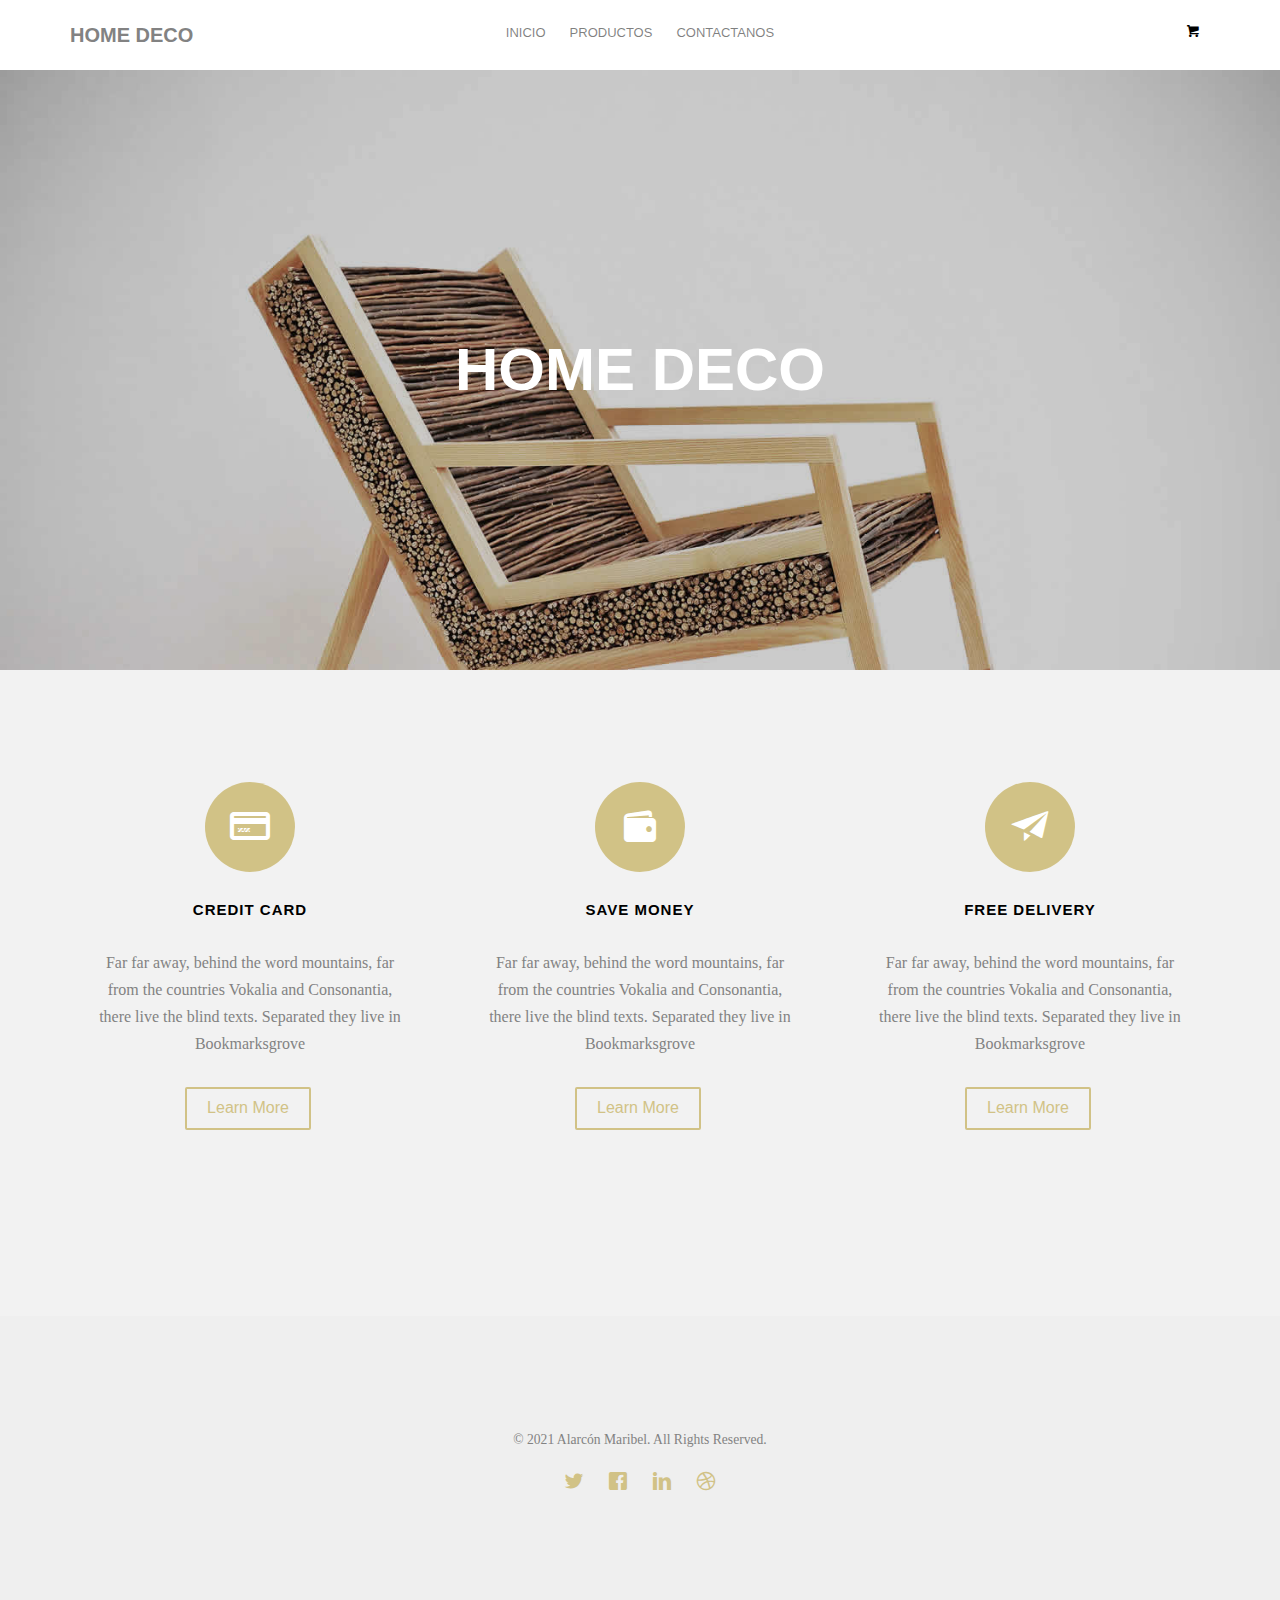
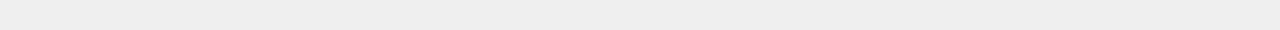
<file: index.html>
<!DOCTYPE HTML>
<html>
	<head>
		<meta charset="utf-8">
		<meta http-equiv="X-UA-Compatible" content="IE=edge">
		<title>Deco Home</title>
		<meta name="viewport" content="width=device-width, initial-scale=1">
		<meta name="description" content="Free HTML5 Website Template by gettemplates.co" />
		<meta name="keywords" content="free website templates, free html5, free template, free bootstrap, free website template, html5, css3, mobile first, responsive" />
		<meta name="author" content="gettemplates.co" />


		<!-- Facebook and Twitter integration -->
		<meta property="og:title" content=""/>
		<meta property="og:image" content=""/>
		<meta property="og:url" content=""/>
		<meta property="og:site_name" content=""/>
		<meta property="og:description" content=""/>
		<meta name="twitter:title" content="" />
		<meta name="twitter:image" content="" />
		<meta name="twitter:url" content="" />
		<meta name="twitter:card" content="" />

		<!-- <link href="https://fonts.googleapis.com/css?family=Montserrat:400,700" rel="stylesheet"> -->
		<!-- <link href="https://fonts.googleapis.com/css?family=Playfair+Display:400,400i" rel="stylesheet"> -->
		
		<!-- Animate.css -->
		<link rel="stylesheet" href="css/animate.css">
		<!-- Icomoon Icon Fonts-->
		<link rel="stylesheet" href="css/icomoon.css">
		<!-- Bootstrap  -->
		<link rel="stylesheet" href="css/bootstrap.css">

		<!-- Flexslider  -->
		<link rel="stylesheet" href="css/flexslider.css">

		<!-- Owl Carousel  -->
		<link rel="stylesheet" href="css/owl.carousel.min.css">
		<link rel="stylesheet" href="css/owl.theme.default.min.css">

		<!-- Theme style  -->
		<link rel="stylesheet" href="css/style.css">

	</head>
	<body>	

		<div id="page">
		<nav class="fh5co-nav" role="navigation">
			<div class="container">
				<div class="row">
					<div class="col-md-3 col-xs-2">
						<div id="fh5co-logo">Home Deco</a></div>
					</div>
					<div class="col-md-6 col-xs-6 text-center menu-1">
						<ul>
							<li class="has-dropdown">
								<a href="index.html">INICIO</a>
								<ul class="dropdown">
									<li><a href="single.html">Single Shop</a></li>
								</ul>
							</li>
							<li><a href="productos.html">PRODUCTOS</a></li>
							<li class="has-dropdown">
								<a href="contactanos.html">CONTACTANOS</a>
								<ul class="dropdown">
									<li><a href="#">Web Design</a></li>
									<li><a href="#">eCommerce</a></li>
									<li><a href="#">Branding</a></li>
									<li><a href="#">API</a></li>
								</ul>
							</li>
						</ul>
					</div>

					<div class="col-md-3 col-xs-4 text-right hidden-xs menu-2">
						<ul>
							<li class="shopping-cart"><a href="carrito.html" class="cart"><span><i class="icon-shopping-cart"></i></span></a></li>
						</ul>
					</div>
				</div>
				
			</div>
		</nav>

		<header id="fh5co-header" class="fh5co-cover fh5co-cover-sm" role="banner" style="background-image:url(images/img_bg_2.jpg);">
			<div class="overlay"></div>
			<div class="container">
				<div class="row">
					<div class="col-md-8 col-md-offset-2 text-center">
						<div class="display-t">
							<div class="display-tc animate-box" data-animate-effect="fadeIn">
								<h1>HOME DECO</h1>
							</div>
						</div>
					</div>
				</div>
			</div>
		</header>

		<div id="fh5co-services" class="fh5co-bg-section">
			<div class="container">
				<div class="row">
					<div class="col-md-4 col-sm-4 text-center">
						<div class="feature-center animate-box" data-animate-effect="fadeIn">
							<span class="icon">
								<i class="icon-credit-card"></i>
							</span>
							<h3>Credit Card</h3>
							<p>Far far away, behind the word mountains, far from the countries Vokalia and Consonantia, there live the blind texts. Separated they live in Bookmarksgrove</p>
							<p><a href="#" class="btn btn-primary btn-outline">Learn More</a></p>
						</div>
					</div>
					<div class="col-md-4 col-sm-4 text-center">
						<div class="feature-center animate-box" data-animate-effect="fadeIn">
							<span class="icon">
								<i class="icon-wallet"></i>
							</span>
							<h3>Save Money</h3>
							<p>Far far away, behind the word mountains, far from the countries Vokalia and Consonantia, there live the blind texts. Separated they live in Bookmarksgrove</p>
							<p><a href="#" class="btn btn-primary btn-outline">Learn More</a></p>
						</div>
					</div>
					<div class="col-md-4 col-sm-4 text-center">
						<div class="feature-center animate-box" data-animate-effect="fadeIn">
							<span class="icon">
								<i class="icon-paper-plane"></i>
							</span>
							<h3>Free Delivery</h3>
							<p>Far far away, behind the word mountains, far from the countries Vokalia and Consonantia, there live the blind texts. Separated they live in Bookmarksgrove</p>
							<p><a href="#" class="btn btn-primary btn-outline">Learn More</a></p>
						</div>
					</div>
				</div>
			</div>
		</div>

		<footer id="fh5co-footer" role="contentinfo">
			<div class="container">
				<div class="row copyright">
					<div class="col-md-12 text-center">
						<p>
							<small class="block">&copy; 2021 Alarcón Maribel. All Rights Reserved.</small> 
							
						</p>
						<p>
							<ul class="fh5co-social-icons">
								<li><a href="#"><i class="icon-twitter"></i></a></li>
								<li><a href="#"><i class="icon-facebook"></i></a></li>
								<li><a href="#"><i class="icon-linkedin"></i></a></li>
								<li><a href="#"><i class="icon-dribbble"></i></a></li>
							</ul>
						</p>
					</div>
				</div>

			</div>
		</footer>
		
	</body>
</html>
</file>
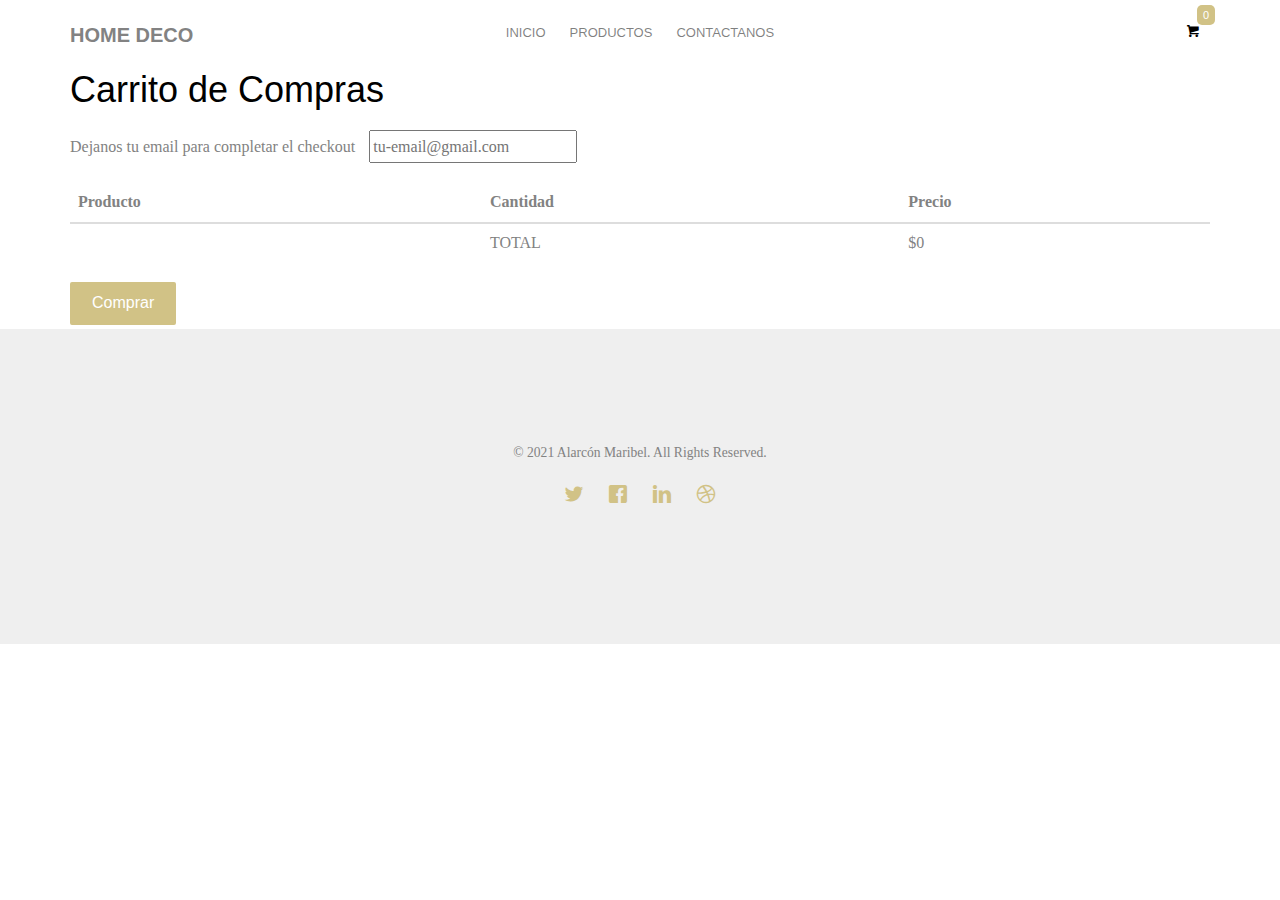
<file: carrito.html>
<!DOCTYPE HTML>
<html>
<head>
	<meta charset="utf-8">
	<meta http-equiv="X-UA-Compatible" content="IE=edge">
	<title>Deco Home</title>
	<meta name="viewport" content="width=device-width, initial-scale=1">
	<meta name="description" content="Free HTML5 Website Template by gettemplates.co" />
	<meta name="keywords" content="free website templates, free html5, free template, free bootstrap, free website template, html5, css3, mobile first, responsive" />
	<meta name="author" content="gettemplates.co" />
	
	
	<!-- Facebook and Twitter integration -->
	<meta property="og:title" content=""/>
	<meta property="og:image" content=""/>
	<meta property="og:url" content=""/>
	<meta property="og:site_name" content=""/>
	<meta property="og:description" content=""/>
	<meta name="twitter:title" content="" />
	<meta name="twitter:image" content="" />
	<meta name="twitter:url" content="" />
	<meta name="twitter:card" content="" />
	
	<!-- <link href="https://fonts.googleapis.com/css?family=Montserrat:400,700" rel="stylesheet"> -->
	<!-- <link href="https://fonts.googleapis.com/css?family=Playfair+Display:400,400i" rel="stylesheet"> -->
	
	<!-- Animate.css -->
	<link rel="stylesheet" href="css/animate.css">
	<!-- Icomoon Icon Fonts-->
	<link rel="stylesheet" href="css/icomoon.css">
	<!-- Bootstrap  -->
	<link rel="stylesheet" href="css/bootstrap.css">
	
	<!-- Flexslider  -->
	<link rel="stylesheet" href="css/flexslider.css">
	
	
	<!-- Owl Carousel  -->
	<link rel="stylesheet" href="css/owl.carousel.min.css">
	<link rel="stylesheet" href="css/owl.theme.default.min.css">
	
	<!-- Theme style  -->
	<link rel="stylesheet" href="css/style.css">
	
</head>
<body>
	
	
	
	<div id="page">
		<nav class="fh5co-nav" role="navigation">
			<div class="container">
				<div class="row">
					<div class="col-md-3 col-xs-2">
						<div id="fh5co-logo">Home Deco</a></div>
					</div>
					<div class="col-md-6 col-xs-6 text-center menu-1">
						<ul>
							<li class="has-dropdown">
								<a href="index.html">INICIO</a>
								<ul class="dropdown">
									<li><a href="single.html">Single Shop</a></li>
								</ul>
							</li>
							<li><a href="productos.html">PRODUCTOS</a></li>
							<li class="has-dropdown">
								<a href="contactanos.html">CONTACTANOS</a>
								<ul class="dropdown">
									<li><a href="#">Web Design</a></li>
									<li><a href="#">eCommerce</a></li>
									<li><a href="#">Branding</a></li>
									<li><a href="#">API</a></li>
								</ul>
							</li>
						</ul>
					</div>
					
					<div class="col-md-3 col-xs-4 text-right hidden-xs menu-2">
						<ul>
							<li class="shopping-cart"><a href="carrito.html" class="cart"><span><small id="cantidad-carrito">0</small><i class="icon-shopping-cart"></i></span></a></li>
						</ul>
					</div>
				</div>
				
			</div>
		</nav>
		
		<div class="container">
			<div class="row">
				<div class="col-md-12" id="contenedor-carrito">
					<h1>Carrito de Compras</h1>

					<p>
						Dejanos tu email para completar el checkout <input style="margin-left: 10px;" type="email" placeholder="tu-email@gmail.com">
					</p>
					

					<table class="table">
						<thead>
							<th>Producto</th>
							<th>Cantidad</th>
							<th>Precio</th>
						</thead>
						<tbody id="productos">
							<!-- Aca van los productos -->
						</tbody>
					</table>

					<button class="btn btn-primary mb-4" id="boton-comprar">Comprar</button>
				</div>
			</div>
		</div>
		
		
		
		<footer id="fh5co-footer" role="contentinfo">
			<div class="container">
				<div class="row copyright">
					<div class="col-md-12 text-center">
						<p>
							<small class="block">&copy; 2021 Alarcón Maribel. All Rights Reserved.</small> 
							
						</p>
						
						<p>
							<ul class="fh5co-social-icons">
								<li><a href="#"><i class="icon-twitter"></i></a></li>
								<li><a href="#"><i class="icon-facebook"></i></a></li>
								<li><a href="#"><i class="icon-linkedin"></i></a></li>
								<li><a href="#"><i class="icon-dribbble"></i></a></li>
							</ul>
						</p>
					</div>
				</div>
				
			</div>
		</footer>
	</div>
	
	<div class="gototop js-top">
		<a href="#" class="js-gotop"><i class="icon-arrow-up"></i></a>
	</div>
	
	<!-- jquery es una dependencia necesaria para que carrito.js funcione correctamente -->
	<script src="https://code.jquery.com/jquery-3.6.0.min.js" integrity="sha256-/xUj+3OJU5yExlq6GSYGSHk7tPXikynS7ogEvDej/m4=" crossorigin="anonymous"></script>
	
	<!-- carrito.js esta encargado de manejar todas las interacciones en la pagina de carrito -->
	<script src="js/carrito.js"></script>
	
</body>
</html>
</file>
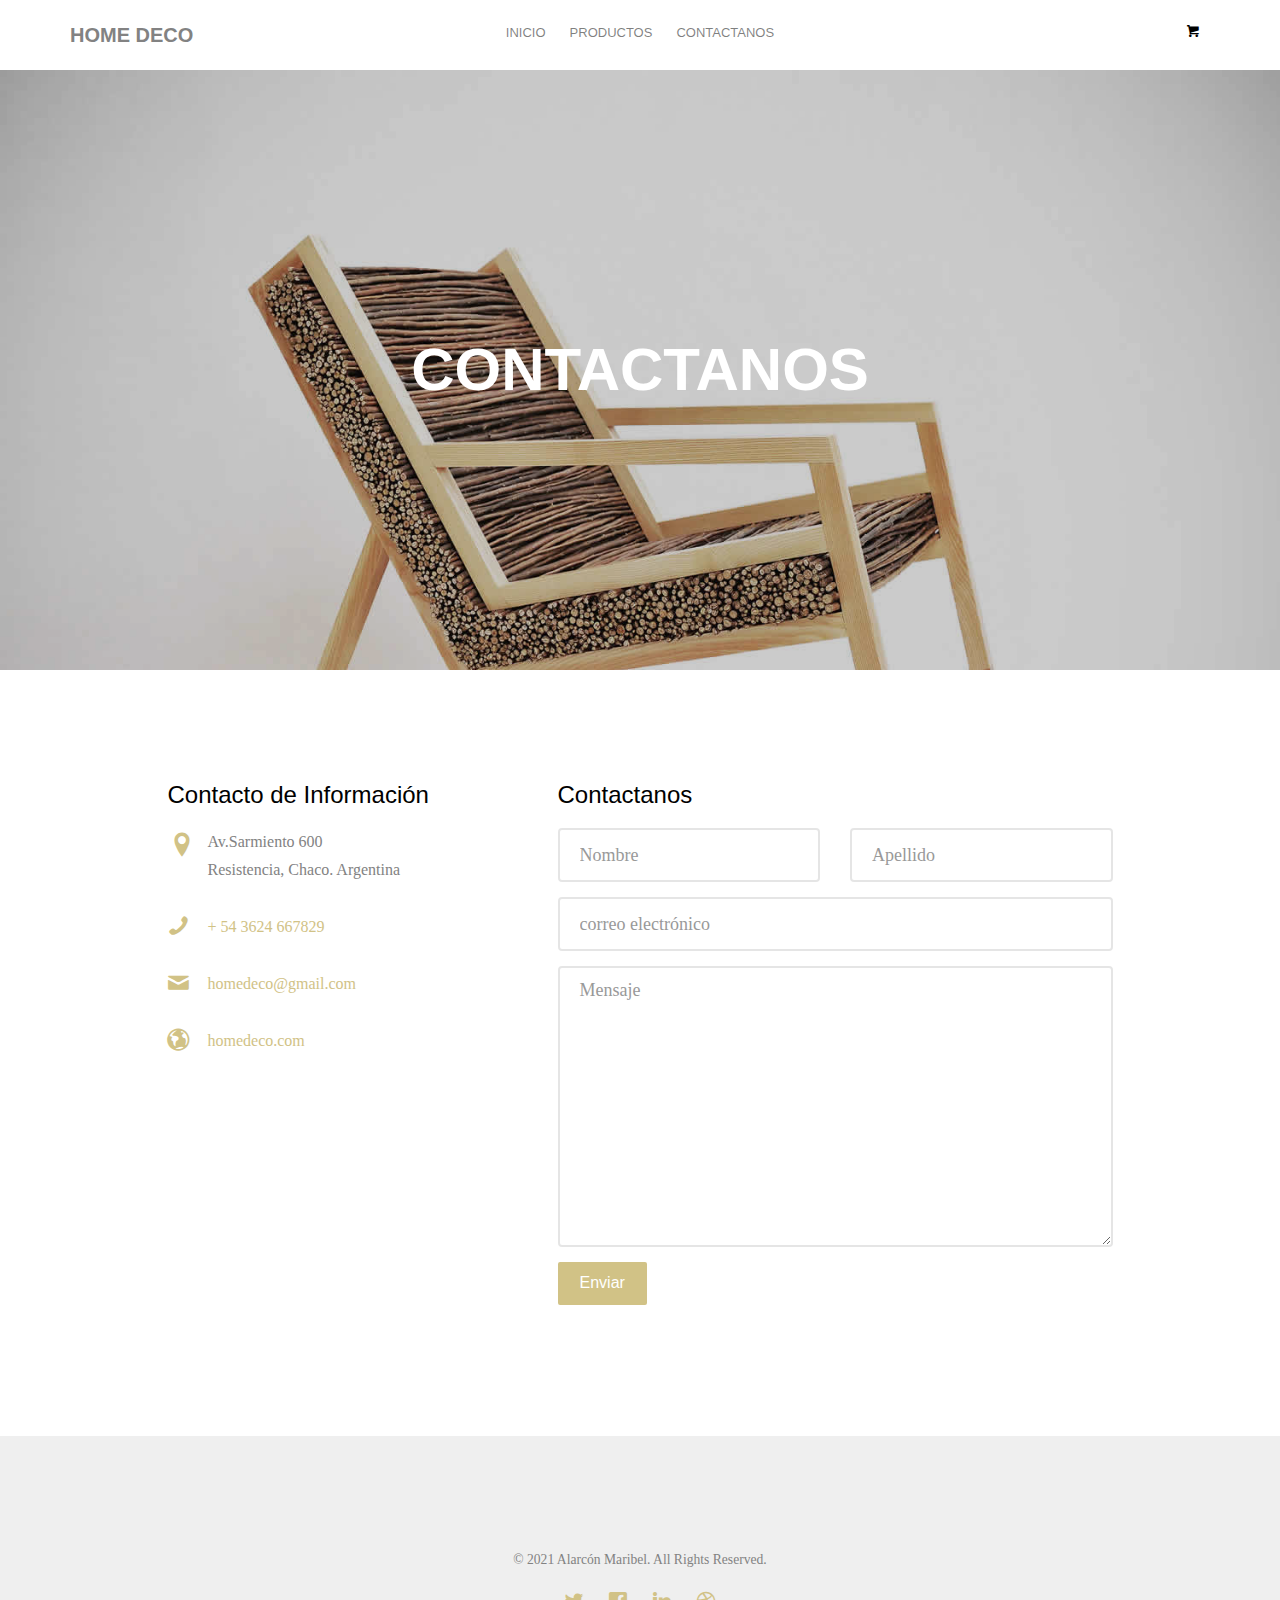
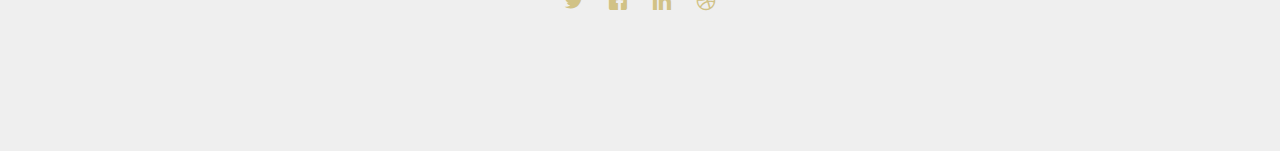
<file: contactanos.html>
<!DOCTYPE HTML>
<html>
	<head>
	<meta charset="utf-8">
	<meta http-equiv="X-UA-Compatible" content="IE=edge">
	<title>Deco Home</title>
	<meta name="viewport" content="width=device-width, initial-scale=1">
	<meta name="description" content="Free HTML5 Website Template by gettemplates.co" />
	<meta name="keywords" content="free website templates, free html5, free template, free bootstrap, free website template, html5, css3, mobile first, responsive" />
	<meta name="author" content="gettemplates.co" />


  	<!-- Facebook and Twitter integration -->
	<meta property="og:title" content=""/>
	<meta property="og:image" content=""/>
	<meta property="og:url" content=""/>
	<meta property="og:site_name" content=""/>
	<meta property="og:description" content=""/>
	<meta name="twitter:title" content="" />
	<meta name="twitter:image" content="" />
	<meta name="twitter:url" content="" />
	<meta name="twitter:card" content="" />

	<!-- <link href="https://fonts.googleapis.com/css?family=Montserrat:400,700" rel="stylesheet"> -->
	<!-- <link href="https://fonts.googleapis.com/css?family=Playfair+Display:400,400i" rel="stylesheet"> -->
	
	<!-- Animate.css -->
	<link rel="stylesheet" href="css/animate.css">
	<!-- Icomoon Icon Fonts-->
	<link rel="stylesheet" href="css/icomoon.css">
	<!-- Bootstrap  -->
	<link rel="stylesheet" href="css/bootstrap.css">

	<!-- Flexslider  -->
	<link rel="stylesheet" href="css/flexslider.css">

	
	<!-- Owl Carousel  -->
	<link rel="stylesheet" href="css/owl.carousel.min.css">
	<link rel="stylesheet" href="css/owl.theme.default.min.css">

	<!-- Theme style  -->
	<link rel="stylesheet" href="css/style.css">

	</head>
	<body>
		

	
	<div id="page">
		<nav class="fh5co-nav" role="navigation">
			<div class="container">
				<div class="row">
					<div class="col-md-3 col-xs-2">
						<div id="fh5co-logo">Home Deco</a></div>
					</div>
					<div class="col-md-6 col-xs-6 text-center menu-1">
						<ul>
							<li class="has-dropdown">
								<a href="index.html">INICIO</a>
								<ul class="dropdown">
									<li><a href="single.html">Single Shop</a></li>
								</ul>
							</li>
							<li><a href="productos.html">PRODUCTOS</a></li>
							<li class="has-dropdown">
								<a href="contactanos.html">CONTACTANOS</a>
								<ul class="dropdown">
									<li><a href="#">Web Design</a></li>
									<li><a href="#">eCommerce</a></li>
									<li><a href="#">Branding</a></li>
									<li><a href="#">API</a></li>
								</ul>
							</li>
						</ul>
					</div>
					
				<div class="col-md-3 col-xs-4 text-right hidden-xs menu-2">
					<ul>
						<li class="shopping-cart"><a href="carrito.html" class="cart"><span><i class="icon-shopping-cart"></i></span></a></li>
					</ul>
				</div>
			</div>
			
		</div>
	</nav>

	<header id="fh5co-header" class="fh5co-cover fh5co-cover-sm" role="banner" style="background-image:url(images/img_bg_2.jpg);">
		<div class="overlay"></div>
		<div class="container">
			<div class="row">
				<div class="col-md-8 col-md-offset-2 text-center">
					<div class="display-t">
						<div class="display-tc animate-box" data-animate-effect="fadeIn">
							<h1>CONTACTANOS</h1>
						</div>
					</div>
				</div>
			</div>
		</div>
	</header>
	
	<div id="fh5co-contact">
		<div class="container">
			<div class="row">
				<div class="col-md-5 col-md-push-1 animate-box">
					
					<div class="fh5co-contact-info">
						<h3>Contacto de Información</h3>
						<ul>
							<li class="address">Av.Sarmiento 600 <br> Resistencia, Chaco. Argentina</li>
							<li class="phone"><a href="tel://1234567920">+ 54 3624 667829</a></li>
							<li class="email"><a href="mailto:info@yoursite.com">homedeco@gmail.com</a></li>
							<li class="url"><a href="http://gettemplates.co">homedeco.com</a></li>
						</ul>
					</div>

				</div>
				<div class="col-md-6 animate-box">
					<h3>Contactanos</h3>
					<div id="formulario-contactanos">
						<form action="#">
							<div class="row form-group">
								<div class="col-md-6">
									<!-- <label for="fname">First Name</label> -->
									<input type="text" id="fname" class="form-control" placeholder="Nombre">
								</div>
								<div class="col-md-6">
									<!-- <label for="lname">Last Name</label> -->
									<input type="text" id="lname" class="form-control" placeholder="Apellido">
								</div>
							</div>
	
							<div class="row form-group">
								<div class="col-md-12">
									<!-- <label for="email">Email</label> -->
									<input type="text" id="email" class="form-control" placeholder="correo electrónico">
								</div>
							</div>
	
							<div class="row form-group">
								<div class="col-md-12">
									<!-- <label for="message">Message</label> -->
									<textarea name="message" id="message" cols="30" rows="10" class="form-control" placeholder="Mensaje"></textarea>
								</div>
							</div>
							<div class="form-group">
								<input id="boton-enviar-contactanos" type="submit" value="Enviar" class="btn btn-primary">
							</div>
	
						</form>
					</div>		
				</div>
			</div>
			
		</div>
	</div>

	<footer id="fh5co-footer" role="contentinfo">
		<div class="container">
			<div class="row copyright">
				<div class="col-md-12 text-center">
					<p>
						<small class="block">&copy; 2021 Alarcón Maribel. All Rights Reserved.</small> 
						
					</p>
					
					<p>
						<ul class="fh5co-social-icons">
							<li><a href="#"><i class="icon-twitter"></i></a></li>
							<li><a href="#"><i class="icon-facebook"></i></a></li>
							<li><a href="#"><i class="icon-linkedin"></i></a></li>
							<li><a href="#"><i class="icon-dribbble"></i></a></li>
						</ul>
					</p>
				</div>
			</div>

		</div>
	</footer>
	</div>

	<div class="gototop js-top">
		<a href="#" class="js-gotop"><i class="icon-arrow-up"></i></a>
	</div>

	<!-- jquery es una dependencia necesaria para que contactenos.js funcione correctamente -->
	<script src="https://code.jquery.com/jquery-3.6.0.min.js" integrity="sha256-/xUj+3OJU5yExlq6GSYGSHk7tPXikynS7ogEvDej/m4=" crossorigin="anonymous"></script>
	
	<!-- contactenos.js esta encargado de manejar todas las interacciones en la pagina de contactanos -->
	<script src="js/contactanos.js"></script>

	</body>
</html>
</file>
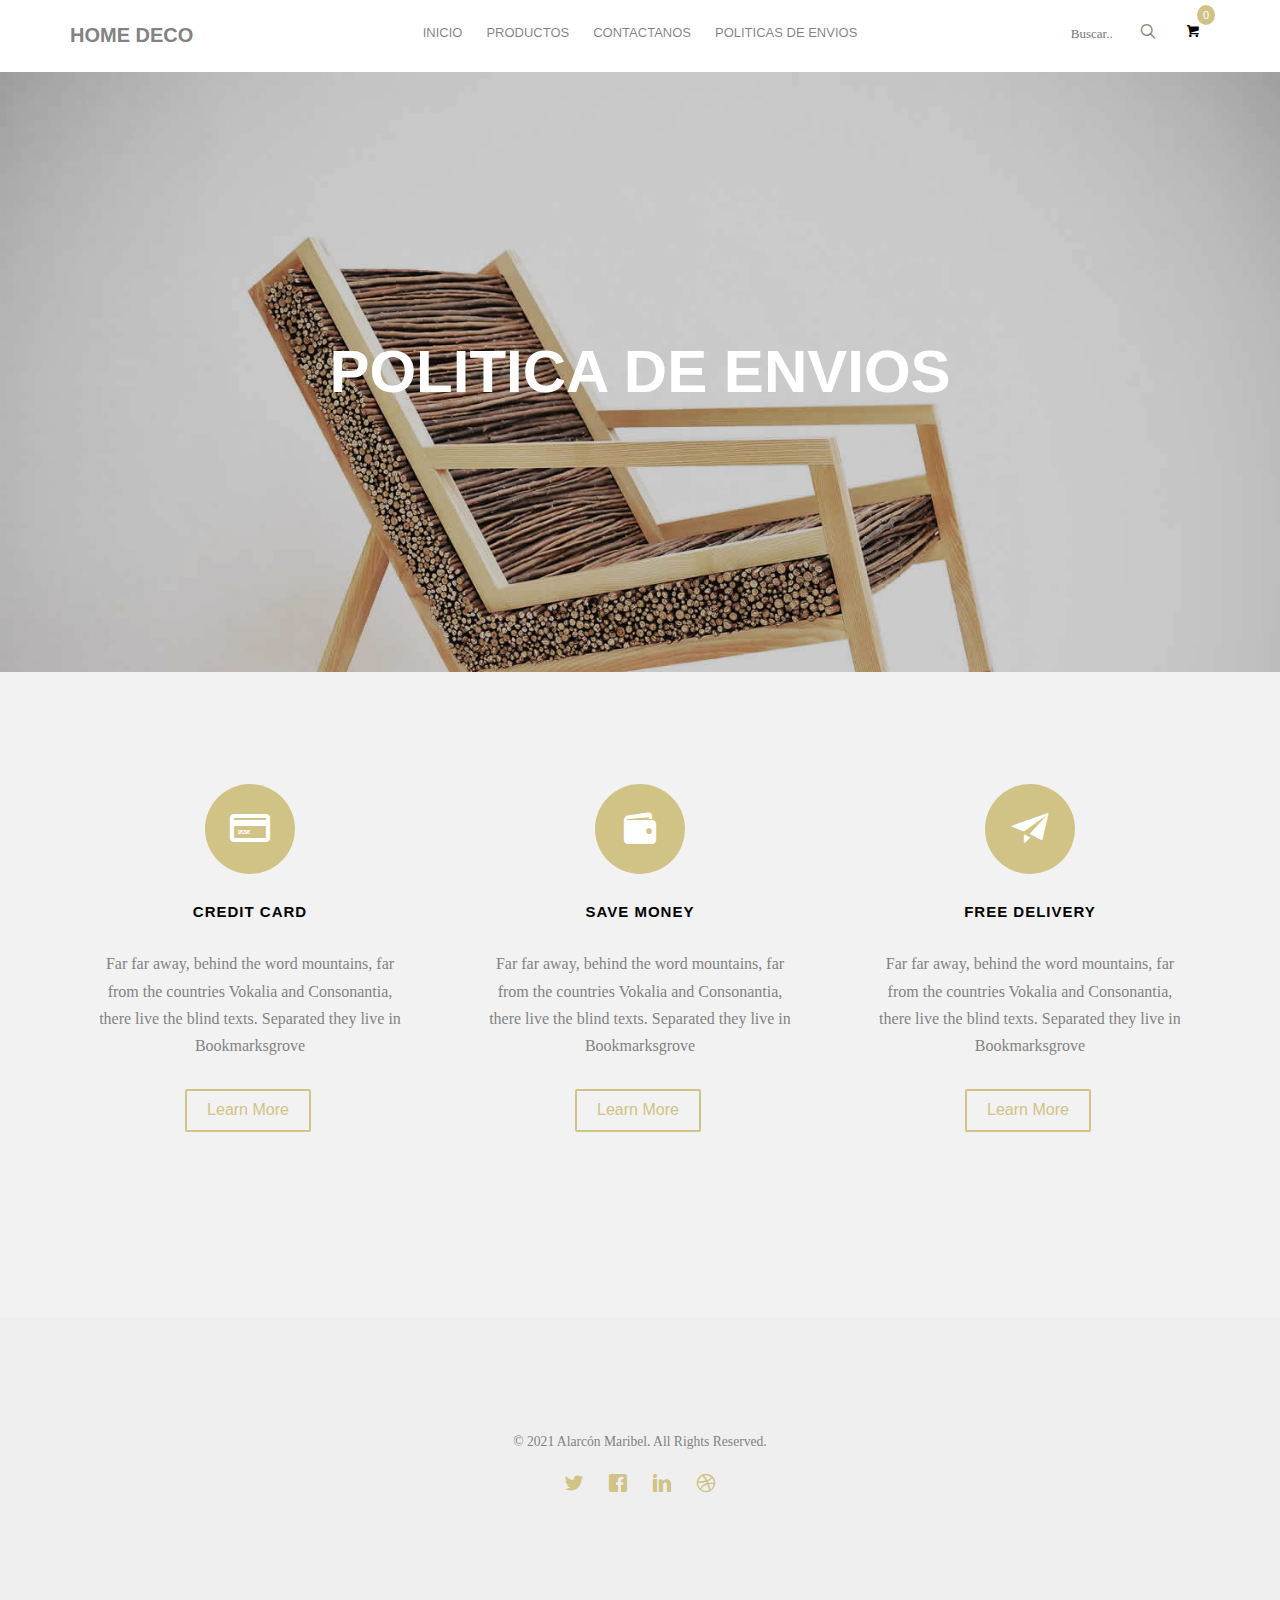
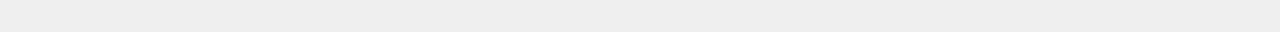
<file: politicaDeEnvios.html>
<!DOCTYPE HTML>
<html>
	<head>
		<meta charset="utf-8">
		<meta http-equiv="X-UA-Compatible" content="IE=edge">
		<title>Deco Home</title>
		<meta name="viewport" content="width=device-width, initial-scale=1">
		<meta name="description" content="Free HTML5 Website Template by gettemplates.co" />
		<meta name="keywords" content="free website templates, free html5, free template, free bootstrap, free website template, html5, css3, mobile first, responsive" />
		<meta name="author" content="gettemplates.co" />

		
		<!-- Facebook and Twitter integration -->
		<meta property="og:title" content=""/>
		<meta property="og:image" content=""/>
		<meta property="og:url" content=""/>
		<meta property="og:site_name" content=""/>
		<meta property="og:description" content=""/>
		<meta name="twitter:title" content="" />
		<meta name="twitter:image" content="" />
		<meta name="twitter:url" content="" />
		<meta name="twitter:card" content="" />

		<!-- <link href="https://fonts.googleapis.com/css?family=Montserrat:400,700" rel="stylesheet"> -->
		<!-- <link href="https://fonts.googleapis.com/css?family=Playfair+Display:400,400i" rel="stylesheet"> -->
		
		<!-- Animate.css -->
		<link rel="stylesheet" href="css/animate.css">
		<!-- Icomoon Icon Fonts-->
		<link rel="stylesheet" href="css/icomoon.css">
		<!-- Bootstrap  -->
		<link rel="stylesheet" href="css/bootstrap.css">

		<!-- Flexslider  -->
		<link rel="stylesheet" href="css/flexslider.css">

		<!-- Owl Carousel  -->
		<link rel="stylesheet" href="css/owl.carousel.min.css">
		<link rel="stylesheet" href="css/owl.theme.default.min.css">

		<!-- Theme style  -->
		<link rel="stylesheet" href="css/style.css">
	</head>

	<body>
		
	
		
		<div id="page">
			<nav class="fh5co-nav" role="navigation">
				<div class="container">
					<div class="row">
						<div class="col-md-3 col-xs-2">
							<div id="fh5co-logo">Home Deco</a></div>
						</div>
						<div class="col-md-6 col-xs-6 text-center menu-1">
							<ul>
								<li class="has-dropdown">
									<a href="index.html">INICIO</a>
									<ul class="dropdown">
										<li><a href="single.html">Single Shop</a></li>
									</ul>
								</li>
								<li><a href="productos.html">PRODUCTOS</a></li>
								<li class="has-dropdown">
									<a href="contactanos.html">CONTACTANOS</a>
									<ul class="dropdown">
										<li><a href="#">Web Design</a></li>
										<li><a href="#">eCommerce</a></li>
										<li><a href="#">Branding</a></li>
										<li><a href="#">API</a></li>
									</ul>
								</li>
								<li><a href="politicaDeEnvios.html">POLITICAS DE ENVIOS</a></li>
							</ul>
						</div>

					<div class="col-md-3 col-xs-4 text-right hidden-xs menu-2">
						<ul>
							<li class="search">
								<div class="input-group">
								<input type="text" placeholder="Buscar..">
								<span class="input-group-btn">
									<button class="btn btn-primary" type="button"><i class="icon-search"></i></button>
								</span>
								</div>
							</li>
							<li class="shopping-cart"><a href="#" class="cart"><span><small>0</small><i class="icon-shopping-cart"></i></span></a></li>
						</ul>
					</div>
				</div>
				
			</div>
		</nav>

		<header id="fh5co-header" class="fh5co-cover fh5co-cover-sm" role="banner" style="background-image:url(images/img_bg_2.jpg);">
			<div class="overlay"></div>
			<div class="container">
				<div class="row">
					<div class="col-md-8 col-md-offset-2 text-center">
						<div class="display-t">
							<div class="display-tc animate-box" data-animate-effect="fadeIn">
								<h1>POLITICA DE ENVIOS</h1>
						</div>
					</div>
				</div>
			</div>
		</header>
		
		<div id="fh5co-services" class="fh5co-bg-section">
			<div class="container">
				<div class="row">
					<div class="col-md-4 col-sm-4 text-center">
						<div class="feature-center animate-box" data-animate-effect="fadeIn">
							<span class="icon">
								<i class="icon-credit-card"></i>
							</span>
							<h3>Credit Card</h3>
							<p>Far far away, behind the word mountains, far from the countries Vokalia and Consonantia, there live the blind texts. Separated they live in Bookmarksgrove</p>
							<p><a href="#" class="btn btn-primary btn-outline">Learn More</a></p>
						</div>
					</div>
					<div class="col-md-4 col-sm-4 text-center">
						<div class="feature-center animate-box" data-animate-effect="fadeIn">
							<span class="icon">
								<i class="icon-wallet"></i>
							</span>
							<h3>Save Money</h3>
							<p>Far far away, behind the word mountains, far from the countries Vokalia and Consonantia, there live the blind texts. Separated they live in Bookmarksgrove</p>
							<p><a href="#" class="btn btn-primary btn-outline">Learn More</a></p>
						</div>
					</div>
					<div class="col-md-4 col-sm-4 text-center">
						<div class="feature-center animate-box" data-animate-effect="fadeIn">
							<span class="icon">
								<i class="icon-paper-plane"></i>
							</span>
							<h3>Free Delivery</h3>
							<p>Far far away, behind the word mountains, far from the countries Vokalia and Consonantia, there live the blind texts. Separated they live in Bookmarksgrove</p>
							<p><a href="#" class="btn btn-primary btn-outline">Learn More</a></p>
						</div>
					</div>
					
				</div>
			</div>
		</div>

		<footer id="fh5co-footer" role="contentinfo">
			<div class="container">
				<div class="row copyright">
					<div class="col-md-12 text-center">
						<p>
							<small class="block">&copy; 2021 Alarcón Maribel. All Rights Reserved.</small> 
							
						</p>
						<p>
							<ul class="fh5co-social-icons">
								<li><a href="#"><i class="icon-twitter"></i></a></li>
								<li><a href="#"><i class="icon-facebook"></i></a></li>
								<li><a href="#"><i class="icon-linkedin"></i></a></li>
								<li><a href="#"><i class="icon-dribbble"></i></a></li>
							</ul>
						</p>
					</div>
				</div>

			</div>
		</footer>

	</body>
</html>
</file>
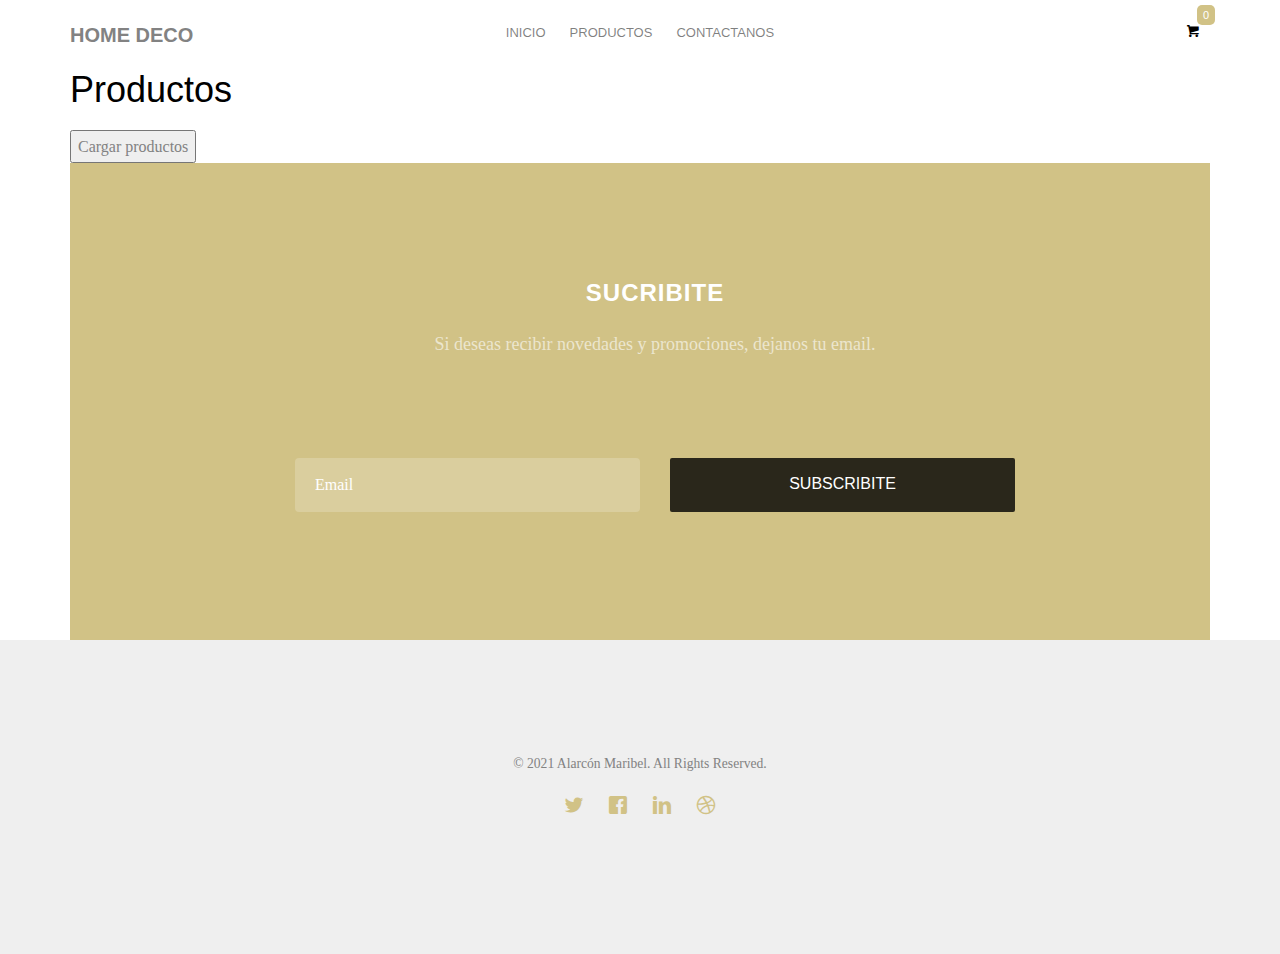
<file: productos.html>
<!DOCTYPE HTML>
<html>
	<head>
		<meta charset="utf-8">
		<meta http-equiv="X-UA-Compatible" content="IE=edge">
		<title>Deco Home</title>
		<meta name="viewport" content="width=device-width, initial-scale=1">
		<meta name="description" content="Free HTML5 Website Template by gettemplates.co" />
		<meta name="keywords" content="free website templates, free html5, free template, free bootstrap, free website template, html5, css3, mobile first, responsive" />
		<meta name="author" content="gettemplates.co" />


		<!-- Facebook and Twitter integration -->
		<meta property="og:title" content=""/>
		<meta property="og:image" content=""/>
		<meta property="og:url" content=""/>
		<meta property="og:site_name" content=""/>
		<meta property="og:description" content=""/>
		<meta name="twitter:title" content="" />
		<meta name="twitter:image" content="" />
		<meta name="twitter:url" content="" />
		<meta name="twitter:card" content="" />

		<!-- <link href="https://fonts.googleapis.com/css?family=Montserrat:400,700" rel="stylesheet"> -->
		<!-- <link href="https://fonts.googleapis.com/css?family=Playfair+Display:400,400i" rel="stylesheet"> -->
		
		<!-- Animate.css -->
		<link rel="stylesheet" href="css/animate.css">
		<!-- Icomoon Icon Fonts-->
		<link rel="stylesheet" href="css/icomoon.css">
		<!-- Bootstrap  -->
		<link rel="stylesheet" href="css/bootstrap.css">

		<!-- Flexslider  -->
		<link rel="stylesheet" href="css/flexslider.css">

		<!-- Owl Carousel  -->
		<link rel="stylesheet" href="css/owl.carousel.min.css">
		<link rel="stylesheet" href="css/owl.theme.default.min.css">

		<!-- Theme style  -->
		<link rel="stylesheet" href="css/style.css">


	</head>
	<body>
		<div id="page">
			<nav class="fh5co-nav" role="navigation">
				<div class="container">
					<div class="row">
						<div class="col-md-3 col-xs-2">
							<div id="fh5co-logo">Home Deco</a></div>
						</div>
						<div class="col-md-6 col-xs-6 text-center menu-1">
							<ul>
								<li class="has-dropdown">
									<a href="index.html">INICIO</a>
									<ul class="dropdown">
										<li><a href="single.html">Single Shop</a></li>
									</ul>
								</li>
								<li><a href="product">PRODUCTOS</a></li>
								<li class="has-dropdown">
									<a href="contactanos.html">CONTACTANOS</a>
									<ul class="dropdown">
										<li><a href="#">Web Design</a></li>
										<li><a href="#">eCommerce</a></li>
										<li><a href="#">Branding</a></li>
									</ul>
								</li>
							</ul>
						</div>

						<div class="col-md-3 col-xs-4 text-right hidden-xs menu-2">
							<ul>
								<li class="shopping-cart"><a href="carrito.html" class="cart"><span><small id="cantidad-carrito">0</small><i class="icon-shopping-cart"></i></span></a></li>
							</ul>
						</div>
					</div>
				</div>
			</nav>
		</div>

		<div class="container">
			<div>
				<h1>Productos</h1>
				<button id="boton-cargar-productos">Cargar productos</button>
				<div class="row" id="productos">
					<!-- Aqui va los productos -->
				</div>
	
			</div>
	

		
			<div id="fh5co-started">
				<div class="container">
					<div class="row animate-box">
						<div class="col-md-8 col-md-offset-2 text-center fh5co-heading">
							<h2>Sucribite</h2>
							<p>Si deseas recibir novedades y promociones, dejanos tu email.</p>
						</div>
					</div>
					<div class="row animate-box">
						<div class="col-md-8 col-md-offset-2">
							<div class="col-md-6 col-sm-6">
								<div class="form-group">
									<label for="email" class="sr-only">Email</label>
									<input type="email" class="form-control" id="email" placeholder="Email">
								</div>
							</div>
							<div class="col-md-6 col-sm-6">
								<button id="boton-suscribirse" class="btn btn-default btn-block">Subscribite</button>
							</div>
						</div>
					</div>
					<div class="row">
						<div class="col-md-8 col-md-offset-2 text-center">
							<div id="alerta-suscripcion" class="alert alert-success hide">Te has suscrito correctamente</div>
						</div>
					</div>
				</div>
			</div>
		</div>
		

		<footer id="fh5co-footer" role="contentinfo">
			<div class="container">
				<div class="row copyright">
					<div class="col-md-12 text-center">
						<p>
							<small class="block">&copy; 2021 Alarcón Maribel. All Rights Reserved.</small> 
							
						</p>
						<p>
							<ul class="fh5co-social-icons">
								<li><a href="#"><i class="icon-twitter"></i></a></li>
								<li><a href="#"><i class="icon-facebook"></i></a></li>
								<li><a href="#"><i class="icon-linkedin"></i></a></li>
								<li><a href="#"><i class="icon-dribbble"></i></a></li>
							</ul>
						</p>
					</div>
				</div>

			</div>
		</footer>

		<!-- Alerta -->
		<div class="alerta">
			Producto agregado al carrito
		</div>

		<!-- jquery es una dependencia necesaria para que productos.js funcione correctamente -->
		<script src="https://code.jquery.com/jquery-3.6.0.min.js" integrity="sha256-/xUj+3OJU5yExlq6GSYGSHk7tPXikynS7ogEvDej/m4=" crossorigin="anonymous"></script>
		
		<!-- productos.js esta encargado de manejar todas las interacciones en la pagina de productos -->
		<script src="js/productos.js"></script>
		
	</body>
</html>
</file>
<file: css/icomoon.css>
@font-face {
  font-family: 'icomoon';
  src:  url('../fonts/icomoon/icomoon.eot?6iuir');
  src:  url('../fonts/icomoon/icomoon.eot?6iuir#iefix') format('embedded-opentype'),
    url('../fonts/icomoon/icomoon.ttf?6iuir') format('truetype'),
    url('../fonts/icomoon/icomoon.woff?6iuir') format('woff'),
    url('../fonts/icomoon/icomoon.svg?6iuir#icomoon') format('svg');
  font-weight: normal;
  font-style: normal;
}

[class^="icon-"], [class*=" icon-"] {
  /* use !important to prevent issues with browser extensions that change fonts */
  font-family: 'icomoon' !important;
  speak: none;
  font-style: normal;
  font-weight: normal;
  font-variant: normal;
  text-transform: none;
  line-height: 1;

  /* Better Font Rendering =========== */
  -webkit-font-smoothing: antialiased;
  -moz-osx-font-smoothing: grayscale;
}

.icon-eye:before {
  content: "\e000";
}
.icon-paper-clip:before {
  content: "\e001";
}
.icon-mail:before {
  content: "\e002";
}
.icon-toggle:before {
  content: "\e003";
}
.icon-layout:before {
  content: "\e004";
}
.icon-link:before {
  content: "\e005";
}
.icon-bell:before {
  content: "\e006";
}
.icon-lock:before {
  content: "\e007";
}
.icon-unlock:before {
  content: "\e008";
}
.icon-ribbon:before {
  content: "\e009";
}
.icon-image:before {
  content: "\e010";
}
.icon-signal:before {
  content: "\e011";
}
.icon-target:before {
  content: "\e012";
}
.icon-clipboard:before {
  content: "\e013";
}
.icon-clock:before {
  content: "\e014";
}
.icon-watch:before {
  content: "\e015";
}
.icon-air-play:before {
  content: "\e016";
}
.icon-camera:before {
  content: "\e017";
}
.icon-video:before {
  content: "\e018";
}
.icon-disc:before {
  content: "\e019";
}
.icon-printer:before {
  content: "\e020";
}
.icon-monitor:before {
  content: "\e021";
}
.icon-server:before {
  content: "\e022";
}
.icon-cog:before {
  content: "\e023";
}
.icon-heart:before {
  content: "\e024";
}
.icon-paragraph:before {
  content: "\e025";
}
.icon-align-justify:before {
  content: "\e026";
}
.icon-align-left:before {
  content: "\e027";
}
.icon-align-center:before {
  content: "\e028";
}
.icon-align-right:before {
  content: "\e029";
}
.icon-book:before {
  content: "\e030";
}
.icon-layers:before {
  content: "\e031";
}
.icon-stack:before {
  content: "\e032";
}
.icon-stack-2:before {
  content: "\e033";
}
.icon-paper:before {
  content: "\e034";
}
.icon-paper-stack:before {
  content: "\e035";
}
.icon-search:before {
  content: "\e036";
}
.icon-zoom-in:before {
  content: "\e037";
}
.icon-zoom-out:before {
  content: "\e038";
}
.icon-reply:before {
  content: "\e039";
}
.icon-circle-plus:before {
  content: "\e040";
}
.icon-circle-minus:before {
  content: "\e041";
}
.icon-circle-check:before {
  content: "\e042";
}
.icon-circle-cross:before {
  content: "\e043";
}
.icon-square-plus:before {
  content: "\e044";
}
.icon-square-minus:before {
  content: "\e045";
}
.icon-square-check:before {
  content: "\e046";
}
.icon-square-cross:before {
  content: "\e047";
}
.icon-microphone:before {
  content: "\e048";
}
.icon-record:before {
  content: "\e049";
}
.icon-skip-back:before {
  content: "\e050";
}
.icon-rewind:before {
  content: "\e051";
}
.icon-play:before {
  content: "\e052";
}
.icon-pause:before {
  content: "\e053";
}
.icon-stop:before {
  content: "\e054";
}
.icon-fast-forward:before {
  content: "\e055";
}
.icon-skip-forward:before {
  content: "\e056";
}
.icon-shuffle:before {
  content: "\e057";
}
.icon-repeat:before {
  content: "\e058";
}
.icon-folder:before {
  content: "\e059";
}
.icon-umbrella:before {
  content: "\e060";
}
.icon-moon:before {
  content: "\e061";
}
.icon-thermometer:before {
  content: "\e062";
}
.icon-drop:before {
  content: "\e063";
}
.icon-sun:before {
  content: "\e064";
}
.icon-cloud:before {
  content: "\e065";
}
.icon-cloud-upload:before {
  content: "\e066";
}
.icon-cloud-download:before {
  content: "\e067";
}
.icon-upload:before {
  content: "\e068";
}
.icon-download:before {
  content: "\e069";
}
.icon-location:before {
  content: "\e070";
}
.icon-location-2:before {
  content: "\e071";
}
.icon-map:before {
  content: "\e072";
}
.icon-battery:before {
  content: "\e073";
}
.icon-head:before {
  content: "\e074";
}
.icon-briefcase:before {
  content: "\e075";
}
.icon-speech-bubble:before {
  content: "\e076";
}
.icon-anchor:before {
  content: "\e077";
}
.icon-globe:before {
  content: "\e078";
}
.icon-box:before {
  content: "\e079";
}
.icon-reload:before {
  content: "\e080";
}
.icon-share:before {
  content: "\e081";
}
.icon-marquee:before {
  content: "\e082";
}
.icon-marquee-plus:before {
  content: "\e083";
}
.icon-marquee-minus:before {
  content: "\e084";
}
.icon-tag:before {
  content: "\e085";
}
.icon-power:before {
  content: "\e086";
}
.icon-command:before {
  content: "\e087";
}
.icon-alt:before {
  content: "\e088";
}
.icon-esc:before {
  content: "\e089";
}
.icon-bar-graph:before {
  content: "\e090";
}
.icon-bar-graph-2:before {
  content: "\e091";
}
.icon-pie-graph:before {
  content: "\e092";
}
.icon-star:before {
  content: "\e093";
}
.icon-arrow-left:before {
  content: "\e094";
}
.icon-arrow-right:before {
  content: "\e095";
}
.icon-arrow-up:before {
  content: "\e096";
}
.icon-arrow-down:before {
  content: "\e097";
}
.icon-volume:before {
  content: "\e098";
}
.icon-mute:before {
  content: "\e099";
}
.icon-content-right:before {
  content: "\e100";
}
.icon-content-left:before {
  content: "\e101";
}
.icon-grid:before {
  content: "\e102";
}
.icon-grid-2:before {
  content: "\e103";
}
.icon-columns:before {
  content: "\e104";
}
.icon-loader:before {
  content: "\e105";
}
.icon-bag:before {
  content: "\e106";
}
.icon-ban:before {
  content: "\e107";
}
.icon-flag:before {
  content: "\e108";
}
.icon-trash:before {
  content: "\e109";
}
.icon-expand:before {
  content: "\e110";
}
.icon-contract:before {
  content: "\e111";
}
.icon-maximize:before {
  content: "\e112";
}
.icon-minimize:before {
  content: "\e113";
}
.icon-plus:before {
  content: "\e114";
}
.icon-minus:before {
  content: "\e115";
}
.icon-check:before {
  content: "\e116";
}
.icon-cross:before {
  content: "\e117";
}
.icon-move:before {
  content: "\e118";
}
.icon-delete:before {
  content: "\e119";
}
.icon-menu:before {
  content: "\e120";
}
.icon-archive:before {
  content: "\e121";
}
.icon-inbox:before {
  content: "\e122";
}
.icon-outbox:before {
  content: "\e123";
}
.icon-file:before {
  content: "\e124";
}
.icon-file-add:before {
  content: "\e125";
}
.icon-file-subtract:before {
  content: "\e126";
}
.icon-help:before {
  content: "\e127";
}
.icon-open:before {
  content: "\e128";
}
.icon-ellipsis:before {
  content: "\e129";
}
.icon-add-to-list:before {
  content: "\e900";
}
.icon-classic-computer:before {
  content: "\e901";
}
.icon-controller-fast-backward:before {
  content: "\e902";
}
.icon-creative-commons-attribution:before {
  content: "\e903";
}
.icon-creative-commons-noderivs:before {
  content: "\e904";
}
.icon-creative-commons-noncommercial-eu:before {
  content: "\e905";
}
.icon-creative-commons-noncommercial-us:before {
  content: "\e906";
}
.icon-creative-commons-public-domain:before {
  content: "\e907";
}
.icon-creative-commons-remix:before {
  content: "\e908";
}
.icon-creative-commons-share:before {
  content: "\e909";
}
.icon-creative-commons-sharealike:before {
  content: "\e90a";
}
.icon-creative-commons:before {
  content: "\e90b";
}
.icon-document-landscape:before {
  content: "\e90c";
}
.icon-remove-user:before {
  content: "\e90d";
}
.icon-warning:before {
  content: "\e90e";
}
.icon-arrow-bold-down:before {
  content: "\e90f";
}
.icon-arrow-bold-left:before {
  content: "\e910";
}
.icon-arrow-bold-right:before {
  content: "\e911";
}
.icon-arrow-bold-up:before {
  content: "\e912";
}
.icon-arrow-down2:before {
  content: "\e913";
}
.icon-arrow-left2:before {
  content: "\e914";
}
.icon-arrow-long-down:before {
  content: "\e915";
}
.icon-arrow-long-left:before {
  content: "\e916";
}
.icon-arrow-long-right:before {
  content: "\e917";
}
.icon-arrow-long-up:before {
  content: "\e918";
}
.icon-arrow-right2:before {
  content: "\e919";
}
.icon-arrow-up2:before {
  content: "\e91a";
}
.icon-arrow-with-circle-down:before {
  content: "\e91b";
}
.icon-arrow-with-circle-left:before {
  content: "\e91c";
}
.icon-arrow-with-circle-right:before {
  content: "\e91d";
}
.icon-arrow-with-circle-up:before {
  content: "\e91e";
}
.icon-bookmark:before {
  content: "\e91f";
}
.icon-bookmarks:before {
  content: "\e920";
}
.icon-chevron-down:before {
  content: "\e921";
}
.icon-chevron-left:before {
  content: "\e922";
}
.icon-chevron-right:before {
  content: "\e923";
}
.icon-chevron-small-down:before {
  content: "\e924";
}
.icon-chevron-small-left:before {
  content: "\e925";
}
.icon-chevron-small-right:before {
  content: "\e926";
}
.icon-chevron-small-up:before {
  content: "\e927";
}
.icon-chevron-thin-down:before {
  content: "\e928";
}
.icon-chevron-thin-left:before {
  content: "\e929";
}
.icon-chevron-thin-right:before {
  content: "\e92a";
}
.icon-chevron-thin-up:before {
  content: "\e92b";
}
.icon-chevron-up:before {
  content: "\e92c";
}
.icon-chevron-with-circle-down:before {
  content: "\e92d";
}
.icon-chevron-with-circle-left:before {
  content: "\e92e";
}
.icon-chevron-with-circle-right:before {
  content: "\e92f";
}
.icon-chevron-with-circle-up:before {
  content: "\e930";
}
.icon-cloud2:before {
  content: "\e931";
}
.icon-controller-fast-forward:before {
  content: "\e932";
}
.icon-controller-jump-to-start:before {
  content: "\e933";
}
.icon-controller-next:before {
  content: "\e934";
}
.icon-controller-paus:before {
  content: "\e935";
}
.icon-controller-play:before {
  content: "\e936";
}
.icon-controller-record:before {
  content: "\e937";
}
.icon-controller-stop:before {
  content: "\e938";
}
.icon-controller-volume:before {
  content: "\e939";
}
.icon-dot-single:before {
  content: "\e93a";
}
.icon-dots-three-horizontal:before {
  content: "\e93b";
}
.icon-dots-three-vertical:before {
  content: "\e93c";
}
.icon-dots-two-horizontal:before {
  content: "\e93d";
}
.icon-dots-two-vertical:before {
  content: "\e93e";
}
.icon-download2:before {
  content: "\e93f";
}
.icon-emoji-flirt:before {
  content: "\e940";
}
.icon-flow-branch:before {
  content: "\e941";
}
.icon-flow-cascade:before {
  content: "\e942";
}
.icon-flow-line:before {
  content: "\e943";
}
.icon-flow-parallel:before {
  content: "\e944";
}
.icon-flow-tree:before {
  content: "\e945";
}
.icon-install:before {
  content: "\e946";
}
.icon-layers2:before {
  content: "\e947";
}
.icon-open-book:before {
  content: "\e948";
}
.icon-resize-100:before {
  content: "\e949";
}
.icon-resize-full-screen:before {
  content: "\e94a";
}
.icon-save:before {
  content: "\e94b";
}
.icon-select-arrows:before {
  content: "\e94c";
}
.icon-sound-mute:before {
  content: "\e94d";
}
.icon-sound:before {
  content: "\e94e";
}
.icon-trash2:before {
  content: "\e94f";
}
.icon-triangle-down:before {
  content: "\e950";
}
.icon-triangle-left:before {
  content: "\e951";
}
.icon-triangle-right:before {
  content: "\e952";
}
.icon-triangle-up:before {
  content: "\e953";
}
.icon-uninstall:before {
  content: "\e954";
}
.icon-upload-to-cloud:before {
  content: "\e955";
}
.icon-upload2:before {
  content: "\e956";
}
.icon-add-user:before {
  content: "\e957";
}
.icon-address:before {
  content: "\e958";
}
.icon-adjust:before {
  content: "\e959";
}
.icon-air:before {
  content: "\e95a";
}
.icon-aircraft-landing:before {
  content: "\e95b";
}
.icon-aircraft-take-off:before {
  content: "\e95c";
}
.icon-aircraft:before {
  content: "\e95d";
}
.icon-align-bottom:before {
  content: "\e95e";
}
.icon-align-horizontal-middle:before {
  content: "\e95f";
}
.icon-align-left2:before {
  content: "\e960";
}
.icon-align-right2:before {
  content: "\e961";
}
.icon-align-top:before {
  content: "\e962";
}
.icon-align-vertical-middle:before {
  content: "\e963";
}
.icon-archive2:before {
  content: "\e964";
}
.icon-area-graph:before {
  content: "\e965";
}
.icon-attachment:before {
  content: "\e966";
}
.icon-awareness-ribbon:before {
  content: "\e967";
}
.icon-back-in-time:before {
  content: "\e968";
}
.icon-back:before {
  content: "\e969";
}
.icon-bar-graph2:before {
  content: "\e96a";
}
.icon-battery2:before {
  content: "\e96b";
}
.icon-beamed-note:before {
  content: "\e96c";
}
.icon-bell2:before {
  content: "\e96d";
}
.icon-blackboard:before {
  content: "\e96e";
}
.icon-block:before {
  content: "\e96f";
}
.icon-book2:before {
  content: "\e970";
}
.icon-bowl:before {
  content: "\e971";
}
.icon-box2:before {
  content: "\e972";
}
.icon-briefcase2:before {
  content: "\e973";
}
.icon-browser:before {
  content: "\e974";
}
.icon-brush:before {
  content: "\e975";
}
.icon-bucket:before {
  content: "\e976";
}
.icon-cake:before {
  content: "\e977";
}
.icon-calculator:before {
  content: "\e978";
}
.icon-calendar:before {
  content: "\e979";
}
.icon-camera2:before {
  content: "\e97a";
}
.icon-ccw:before {
  content: "\e97b";
}
.icon-chat:before {
  content: "\e97c";
}
.icon-check2:before {
  content: "\e97d";
}
.icon-circle-with-cross:before {
  content: "\e97e";
}
.icon-circle-with-minus:before {
  content: "\e97f";
}
.icon-circle-with-plus:before {
  content: "\e980";
}
.icon-circle:before {
  content: "\e981";
}
.icon-circular-graph:before {
  content: "\e982";
}
.icon-clapperboard:before {
  content: "\e983";
}
.icon-clipboard2:before {
  content: "\e984";
}
.icon-clock2:before {
  content: "\e985";
}
.icon-code:before {
  content: "\e986";
}
.icon-cog2:before {
  content: "\e987";
}
.icon-colours:before {
  content: "\e988";
}
.icon-compass:before {
  content: "\e989";
}
.icon-copy:before {
  content: "\e98a";
}
.icon-credit-card:before {
  content: "\e98b";
}
.icon-credit:before {
  content: "\e98c";
}
.icon-cross2:before {
  content: "\e98d";
}
.icon-cup:before {
  content: "\e98e";
}
.icon-cw:before {
  content: "\e98f";
}
.icon-cycle:before {
  content: "\e990";
}
.icon-database:before {
  content: "\e991";
}
.icon-dial-pad:before {
  content: "\e992";
}
.icon-direction:before {
  content: "\e993";
}
.icon-document:before {
  content: "\e994";
}
.icon-documents:before {
  content: "\e995";
}
.icon-drink:before {
  content: "\e996";
}
.icon-drive:before {
  content: "\e997";
}
.icon-drop2:before {
  content: "\e998";
}
.icon-edit:before {
  content: "\e999";
}
.icon-email:before {
  content: "\e99a";
}
.icon-emoji-happy:before {
  content: "\e99b";
}
.icon-emoji-neutral:before {
  content: "\e99c";
}
.icon-emoji-sad:before {
  content: "\e99d";
}
.icon-erase:before {
  content: "\e99e";
}
.icon-eraser:before {
  content: "\e99f";
}
.icon-export:before {
  content: "\e9a0";
}
.icon-eye2:before {
  content: "\e9a1";
}
.icon-feather:before {
  content: "\e9a2";
}
.icon-flag2:before {
  content: "\e9a3";
}
.icon-flash:before {
  content: "\e9a4";
}
.icon-flashlight:before {
  content: "\e9a5";
}
.icon-flat-brush:before {
  content: "\e9a6";
}
.icon-folder-images:before {
  content: "\e9a7";
}
.icon-folder-music:before {
  content: "\e9a8";
}
.icon-folder-video:before {
  content: "\e9a9";
}
.icon-folder2:before {
  content: "\e9aa";
}
.icon-forward:before {
  content: "\e9ab";
}
.icon-funnel:before {
  content: "\e9ac";
}
.icon-game-controller:before {
  content: "\e9ad";
}
.icon-gauge:before {
  content: "\e9ae";
}
.icon-globe2:before {
  content: "\e9af";
}
.icon-graduation-cap:before {
  content: "\e9b0";
}
.icon-grid2:before {
  content: "\e9b1";
}
.icon-hair-cross:before {
  content: "\e9b2";
}
.icon-hand:before {
  content: "\e9b3";
}
.icon-heart-outlined:before {
  content: "\e9b4";
}
.icon-heart2:before {
  content: "\e9b5";
}
.icon-help-with-circle:before {
  content: "\e9b6";
}
.icon-help2:before {
  content: "\e9b7";
}
.icon-home:before {
  content: "\e9b8";
}
.icon-hour-glass:before {
  content: "\e9b9";
}
.icon-image-inverted:before {
  content: "\e9ba";
}
.icon-image2:before {
  content: "\e9bb";
}
.icon-images:before {
  content: "\e9bc";
}
.icon-inbox2:before {
  content: "\e9bd";
}
.icon-infinity:before {
  content: "\e9be";
}
.icon-info-with-circle:before {
  content: "\e9bf";
}
.icon-info:before {
  content: "\e9c0";
}
.icon-key:before {
  content: "\e9c1";
}
.icon-keyboard:before {
  content: "\e9c2";
}
.icon-lab-flask:before {
  content: "\e9c3";
}
.icon-landline:before {
  content: "\e9c4";
}
.icon-language:before {
  content: "\e9c5";
}
.icon-laptop:before {
  content: "\e9c6";
}
.icon-leaf:before {
  content: "\e9c7";
}
.icon-level-down:before {
  content: "\e9c8";
}
.icon-level-up:before {
  content: "\e9c9";
}
.icon-lifebuoy:before {
  content: "\e9ca";
}
.icon-light-bulb:before {
  content: "\e9cb";
}
.icon-light-down:before {
  content: "\e9cc";
}
.icon-light-up:before {
  content: "\e9cd";
}
.icon-line-graph:before {
  content: "\e9ce";
}
.icon-link2:before {
  content: "\e9cf";
}
.icon-list:before {
  content: "\e9d0";
}
.icon-location-pin:before {
  content: "\e9d1";
}
.icon-location2:before {
  content: "\e9d2";
}
.icon-lock-open:before {
  content: "\e9d3";
}
.icon-lock2:before {
  content: "\e9d4";
}
.icon-log-out:before {
  content: "\e9d5";
}
.icon-login:before {
  content: "\e9d6";
}
.icon-loop:before {
  content: "\e9d7";
}
.icon-magnet:before {
  content: "\e9d8";
}
.icon-magnifying-glass:before {
  content: "\e9d9";
}
.icon-mail2:before {
  content: "\e9da";
}
.icon-man:before {
  content: "\e9db";
}
.icon-map2:before {
  content: "\e9dc";
}
.icon-mask:before {
  content: "\e9dd";
}
.icon-medal:before {
  content: "\e9de";
}
.icon-megaphone:before {
  content: "\e9df";
}
.icon-menu2:before {
  content: "\e9e0";
}
.icon-message:before {
  content: "\e9e1";
}
.icon-mic:before {
  content: "\e9e2";
}
.icon-minus2:before {
  content: "\e9e3";
}
.icon-mobile:before {
  content: "\e9e4";
}
.icon-modern-mic:before {
  content: "\e9e5";
}
.icon-moon2:before {
  content: "\e9e6";
}
.icon-mouse:before {
  content: "\e9e7";
}
.icon-music:before {
  content: "\e9e8";
}
.icon-network:before {
  content: "\e9e9";
}
.icon-new-message:before {
  content: "\e9ea";
}
.icon-new:before {
  content: "\e9eb";
}
.icon-news:before {
  content: "\e9ec";
}
.icon-note:before {
  content: "\e9ed";
}
.icon-notification:before {
  content: "\e9ee";
}
.icon-old-mobile:before {
  content: "\e9ef";
}
.icon-old-phone:before {
  content: "\e9f0";
}
.icon-palette:before {
  content: "\e9f1";
}
.icon-paper-plane:before {
  content: "\e9f2";
}
.icon-pencil:before {
  content: "\e9f3";
}
.icon-phone:before {
  content: "\e9f4";
}
.icon-pie-chart:before {
  content: "\e9f5";
}
.icon-pin:before {
  content: "\e9f6";
}
.icon-plus2:before {
  content: "\e9f7";
}
.icon-popup:before {
  content: "\e9f8";
}
.icon-power-plug:before {
  content: "\e9f9";
}
.icon-price-ribbon:before {
  content: "\e9fa";
}
.icon-price-tag:before {
  content: "\e9fb";
}
.icon-print:before {
  content: "\e9fc";
}
.icon-progress-empty:before {
  content: "\e9fd";
}
.icon-progress-full:before {
  content: "\e9fe";
}
.icon-progress-one:before {
  content: "\e9ff";
}
.icon-progress-two:before {
  content: "\ea00";
}
.icon-publish:before {
  content: "\ea01";
}
.icon-quote:before {
  content: "\ea02";
}
.icon-radio:before {
  content: "\ea03";
}
.icon-reply-all:before {
  content: "\ea04";
}
.icon-reply2:before {
  content: "\ea05";
}
.icon-retweet:before {
  content: "\ea06";
}
.icon-rocket:before {
  content: "\ea07";
}
.icon-round-brush:before {
  content: "\ea08";
}
.icon-rss:before {
  content: "\ea09";
}
.icon-ruler:before {
  content: "\ea0a";
}
.icon-scissors:before {
  content: "\ea0b";
}
.icon-share-alternitive:before {
  content: "\ea0c";
}
.icon-share2:before {
  content: "\ea0d";
}
.icon-shareable:before {
  content: "\ea0e";
}
.icon-shield:before {
  content: "\ea0f";
}
.icon-shop:before {
  content: "\ea10";
}
.icon-shopping-bag:before {
  content: "\ea11";
}
.icon-shopping-basket:before {
  content: "\ea12";
}
.icon-shopping-cart:before {
  content: "\ea13";
}
.icon-shuffle2:before {
  content: "\ea14";
}
.icon-signal2:before {
  content: "\ea15";
}
.icon-sound-mix:before {
  content: "\ea16";
}
.icon-sports-club:before {
  content: "\ea17";
}
.icon-spreadsheet:before {
  content: "\ea18";
}
.icon-squared-cross:before {
  content: "\ea19";
}
.icon-squared-minus:before {
  content: "\ea1a";
}
.icon-squared-plus:before {
  content: "\ea1b";
}
.icon-star-outlined:before {
  content: "\ea1c";
}
.icon-star2:before {
  content: "\ea1d";
}
.icon-stopwatch:before {
  content: "\ea1e";
}
.icon-suitcase:before {
  content: "\ea1f";
}
.icon-swap:before {
  content: "\ea20";
}
.icon-sweden:before {
  content: "\ea21";
}
.icon-switch:before {
  content: "\ea22";
}
.icon-tablet:before {
  content: "\ea23";
}
.icon-tag2:before {
  content: "\ea24";
}
.icon-text-document-inverted:before {
  content: "\ea25";
}
.icon-text-document:before {
  content: "\ea26";
}
.icon-text:before {
  content: "\ea27";
}
.icon-thermometer2:before {
  content: "\ea28";
}
.icon-thumbs-down:before {
  content: "\ea29";
}
.icon-thumbs-up:before {
  content: "\ea2a";
}
.icon-thunder-cloud:before {
  content: "\ea2b";
}
.icon-ticket:before {
  content: "\ea2c";
}
.icon-time-slot:before {
  content: "\ea2d";
}
.icon-tools:before {
  content: "\ea2e";
}
.icon-traffic-cone:before {
  content: "\ea2f";
}
.icon-tree:before {
  content: "\ea30";
}
.icon-trophy:before {
  content: "\ea31";
}
.icon-tv:before {
  content: "\ea32";
}
.icon-typing:before {
  content: "\ea33";
}
.icon-unread:before {
  content: "\ea34";
}
.icon-untag:before {
  content: "\ea35";
}
.icon-user:before {
  content: "\ea36";
}
.icon-users:before {
  content: "\ea37";
}
.icon-v-card:before {
  content: "\ea38";
}
.icon-video2:before {
  content: "\ea39";
}
.icon-vinyl:before {
  content: "\ea3a";
}
.icon-voicemail:before {
  content: "\ea3b";
}
.icon-wallet:before {
  content: "\ea3c";
}
.icon-water:before {
  content: "\ea3d";
}
.icon-px-with-circle:before {
  content: "\ea3e";
}
.icon-px:before {
  content: "\ea3f";
}
.icon-basecamp:before {
  content: "\ea40";
}
.icon-behance:before {
  content: "\ea41";
}
.icon-creative-cloud:before {
  content: "\ea42";
}
.icon-dropbox:before {
  content: "\ea43";
}
.icon-evernote:before {
  content: "\ea44";
}
.icon-flattr:before {
  content: "\ea45";
}
.icon-foursquare:before {
  content: "\ea46";
}
.icon-google-drive:before {
  content: "\ea47";
}
.icon-google-hangouts:before {
  content: "\ea48";
}
.icon-grooveshark:before {
  content: "\ea49";
}
.icon-icloud:before {
  content: "\ea4a";
}
.icon-mixi:before {
  content: "\ea4b";
}
.icon-onedrive:before {
  content: "\ea4c";
}
.icon-paypal:before {
  content: "\ea4d";
}
.icon-picasa:before {
  content: "\ea4e";
}
.icon-qq:before {
  content: "\ea4f";
}
.icon-rdio-with-circle:before {
  content: "\ea50";
}
.icon-renren:before {
  content: "\ea51";
}
.icon-scribd:before {
  content: "\ea52";
}
.icon-sina-weibo:before {
  content: "\ea53";
}
.icon-skype-with-circle:before {
  content: "\ea54";
}
.icon-skype:before {
  content: "\ea55";
}
.icon-slideshare:before {
  content: "\ea56";
}
.icon-smashing:before {
  content: "\ea57";
}
.icon-soundcloud:before {
  content: "\ea58";
}
.icon-spotify-with-circle:before {
  content: "\ea59";
}
.icon-spotify:before {
  content: "\ea5a";
}
.icon-swarm:before {
  content: "\ea5b";
}
.icon-vine-with-circle:before {
  content: "\ea5c";
}
.icon-vine:before {
  content: "\ea5d";
}
.icon-vk-alternitive:before {
  content: "\ea5e";
}
.icon-vk-with-circle:before {
  content: "\ea5f";
}
.icon-vk:before {
  content: "\ea60";
}
.icon-xing-with-circle:before {
  content: "\ea61";
}
.icon-xing:before {
  content: "\ea62";
}
.icon-yelp:before {
  content: "\ea63";
}
.icon-dribbble-with-circle:before {
  content: "\ea64";
}
.icon-dribbble:before {
  content: "\ea65";
}
.icon-facebook-with-circle:before {
  content: "\ea66";
}
.icon-facebook:before {
  content: "\ea67";
}
.icon-flickr-with-circle:before {
  content: "\ea68";
}
.icon-flickr:before {
  content: "\ea69";
}
.icon-github-with-circle:before {
  content: "\ea6a";
}
.icon-github:before {
  content: "\ea6b";
}
.icon-google-with-circle:before {
  content: "\ea6c";
}
.icon-google:before {
  content: "\ea6d";
}
.icon-instagram-with-circle:before {
  content: "\ea6e";
}
.icon-instagram:before {
  content: "\ea6f";
}
.icon-lastfm-with-circle:before {
  content: "\ea70";
}
.icon-lastfm:before {
  content: "\ea71";
}
.icon-linkedin-with-circle:before {
  content: "\ea72";
}
.icon-linkedin:before {
  content: "\ea73";
}
.icon-pinterest-with-circle:before {
  content: "\ea74";
}
.icon-pinterest:before {
  content: "\ea75";
}
.icon-rdio:before {
  content: "\ea76";
}
.icon-stumbleupon-with-circle:before {
  content: "\ea77";
}
.icon-stumbleupon:before {
  content: "\ea78";
}
.icon-tumblr-with-circle:before {
  content: "\ea79";
}
.icon-tumblr:before {
  content: "\ea7a";
}
.icon-twitter-with-circle:before {
  content: "\ea7b";
}
.icon-twitter:before {
  content: "\ea7c";
}
.icon-vimeo-with-circle:before {
  content: "\ea7d";
}
.icon-vimeo:before {
  content: "\ea7e";
}
.icon-youtube-with-circle:before {
  content: "\ea7f";
}
.icon-youtube:before {
  content: "\ea80";
}
</file>
<file: css/style.css>
@font-face {
  font-family: 'icomoon';
  src: url("../fonts/icomoon/icomoon.eot?srf3rx");
  src: url("../fonts/icomoon/icomoon.eot?srf3rx#iefix") format("embedded-opentype"), url("../fonts/icomoon/icomoon.ttf?srf3rx") format("truetype"), url("../fonts/icomoon/icomoon.woff?srf3rx") format("woff"), url("../fonts/icomoon/icomoon.svg?srf3rx#icomoon") format("svg");
  font-weight: normal;
  font-style: normal;
}
/* =======================================================
*
* 	Template Style 
*
* ======================================================= */
body {
  font-family: "Playfair Display", serif;
  font-weight: 400;
  font-size: 16px;
  line-height: 1.7;
  color: #828282;
  background: #fff;
}

#page {
  position: relative;
  overflow-x: hidden;
  width: 100%;
  height: 100%;
  -webkit-transition: 0.5s;
  -o-transition: 0.5s;
  transition: 0.5s;
}
.offcanvas #page {
  overflow: hidden;
  position: absolute;
}
.offcanvas #page:after {
  -webkit-transition: 2s;
  -o-transition: 2s;
  transition: 2s;
  position: absolute;
  top: 0;
  right: 0;
  bottom: 0;
  left: 0;
  z-index: 101;
  background: rgba(0, 0, 0, 0.7);
  content: "";
}

a {
  color: #d1c286;
  -webkit-transition: 0.5s;
  -o-transition: 0.5s;
  transition: 0.5s;
}
a:hover, a:active, a:focus {
  color: #d1c286;
  outline: none;
  text-decoration: none;
}

p {
  margin-bottom: 20px;
}

h1, h2, h3, h4, h5, h6, figure {
  color: #000;
  font-family: "Montserrat", Arial, sans-serif;
  font-weight: 400;
  margin: 0 0 20px 0;
}

::-webkit-selection {
  color: #fff;
  background: #d1c286;
}

::-moz-selection {
  color: #fff;
  background: #d1c286;
}

::selection {
  color: #fff;
  background: #d1c286;
}

.fh5co-nav {
  padding: 18px 0;
  background: #fff;
}
@media screen and (max-width: 768px) {
  .fh5co-nav {
    padding: 20px 0;
  }
}
.fh5co-nav #fh5co-logo {
  font-size: 20px;
  margin: 0;
  padding: 0;
  text-transform: uppercase;
  font-weight: bold;
  font-family: "Montserrat", Arial, sans-serif;
}
.fh5co-nav a {
  padding: 5px 10px;
  color: #000;
}
@media screen and (max-width: 768px) {
  .fh5co-nav .menu-1, .fh5co-nav .menu-2 {
    display: none;
  }
}
.fh5co-nav .menu-2 li.search {
  float: left;
  width: 83%;
  font-family: "Playfair Display", serif;
  -webkit-transition: 0.3s;
  -o-transition: 0.3s;
  transition: 0.3s;
  padding: 0;
  margin: -5px 0 0 0;
}
.fh5co-nav .menu-2 li input[type=text] {
  padding: 6px 10px;
  width: 40%;
  border: none;
  float: right;
  font-size: 13px;
  margin-top: 4px;
  -webkit-transition: 0.3s;
  -o-transition: 0.3s;
  transition: 0.3s;
}
.fh5co-nav .menu-2 li input[type=text]:focus {
  width: 100%;
  outline: none;
  border-bottom: 1px solid rgba(0, 0, 0, 0.1);
}
.fh5co-nav .menu-2 li button {
  margin-top: 4px;
  padding: 5px;
  background: transparent;
  border: none;
}
.fh5co-nav .menu-2 li button i {
  color: rgba(0, 0, 0, 0.5);
}
.fh5co-nav .menu-2 li button:hover, .fh5co-nav .menu-2 li button:focus {
  background: transparent !important;
}
.fh5co-nav .menu-2 li button:hover i, .fh5co-nav .menu-2 li button:focus i {
  color: black;
}
.fh5co-nav .menu-2 li.shopping-cart {
  float: right;
}
.fh5co-nav .menu-2 li a.cart {
  color: black;
}
.fh5co-nav .menu-2 li a.cart span {
  position: relative;
}
.fh5co-nav .menu-2 li a.cart span small {
  position: absolute;
  top: -20px;
  right: -15px;
  padding: 10px 6px;
  line-height: 0;
  font-size: 11px;
  background: #d1c286;
  color: white;
  -webkit-border-radius: 50%;
  -moz-border-radius: 50%;
  -ms-border-radius: 50%;
  border-radius: 50%;
}
.fh5co-nav ul {
  padding: 0;
  margin: 0;
}
.fh5co-nav ul li {
  padding: 0;
  margin: 0;
  list-style: none;
  display: inline-block;
  font-family: "Montserrat", Arial, sans-serif;
}
.fh5co-nav ul li a {
  font-size: 13px;
  padding: 30px 10px;
  text-transform: uppercase;
  color: rgba(0, 0, 0, 0.5);
  -webkit-transition: 0.5s;
  -o-transition: 0.5s;
  transition: 0.5s;
}
.fh5co-nav ul li a:hover, .fh5co-nav ul li a:focus, .fh5co-nav ul li a:active {
  color: black;
}
.fh5co-nav ul li a.cart {
  color: black;
}
.fh5co-nav ul li a.cart span {
  position: relative;
}
.fh5co-nav ul li a.cart span small {
  position: absolute;
  top: -20px;
  right: -15px;
  padding: 10px 6px;
  line-height: 0;
  font-size: 11px;
  background: #d1c286;
  color: white;
  -webkit-border-radius: 50%;
  -moz-border-radius: 50%;
  -ms-border-radius: 50%;
  border-radius: 50%;
}
.fh5co-nav ul li.has-dropdown {
  position: relative;
}
.fh5co-nav ul li.has-dropdown .dropdown {
  width: 150px;
  -webkit-box-shadow: 0px 14px 33px -9px rgba(0, 0, 0, 0.75);
  -moz-box-shadow: 0px 14px 33px -9px rgba(0, 0, 0, 0.75);
  box-shadow: 0px 14px 33px -9px rgba(0, 0, 0, 0.75);
  z-index: 1002;
  visibility: hidden;
  opacity: 0;
  position: absolute;
  top: 40px;
  left: 0;
  text-align: left;
  background: #000;
  padding: 20px;
  -webkit-border-radius: 4px;
  -moz-border-radius: 4px;
  -ms-border-radius: 4px;
  border-radius: 4px;
  -webkit-transition: 0s;
  -o-transition: 0s;
  transition: 0s;
}
.fh5co-nav ul li.has-dropdown .dropdown:before {
  bottom: 100%;
  left: 40px;
  border: solid transparent;
  content: " ";
  height: 0;
  width: 0;
  position: absolute;
  pointer-events: none;
  border-bottom-color: #000;
  border-width: 8px;
  margin-left: -8px;
}
.fh5co-nav ul li.has-dropdown .dropdown li {
  display: block;
  margin-bottom: 7px;
}
.fh5co-nav ul li.has-dropdown .dropdown li:last-child {
  margin-bottom: 0;
}
.fh5co-nav ul li.has-dropdown .dropdown li a {
  padding: 2px 0;
  display: block;
  color: #999999;
  line-height: 1.2;
  text-transform: none;
  font-size: 15px;
}
.fh5co-nav ul li.has-dropdown .dropdown li a:hover {
  color: #fff;
}
.fh5co-nav ul li.has-dropdown:hover a, .fh5co-nav ul li.has-dropdown:focus a {
  color: #000;
}
.fh5co-nav ul li.active > a {
  color: #000 !important;
}
.fh5co-nav ul li .form-group {
  border: 1px solid red;
  width: 100%;
}

#fh5co-hero {
  min-height: 700px;
  background: #fff url(../images/loader.gif) no-repeat center center;
}
#fh5co-hero .btn {
  font-size: 24px;
}
#fh5co-hero .btn.btn-primary {
  padding: 14px 30px !important;
}
#fh5co-hero .flexslider {
  border: none;
  z-index: 1;
  margin-bottom: 0;
}
#fh5co-hero .flexslider .slides {
  position: relative;
  overflow: hidden;
}
#fh5co-hero .flexslider .slides li {
  background-repeat: no-repeat;
  background-size: cover;
  background-position: center center;
  min-height: 700px;
}
#fh5co-hero .flexslider .flex-control-nav {
  bottom: 40px;
  z-index: 1000;
}
#fh5co-hero .flexslider .flex-control-nav li a {
  background: rgba(255, 255, 255, 0.2);
  box-shadow: none;
  width: 12px;
  height: 12px;
  cursor: pointer;
}
#fh5co-hero .flexslider .flex-control-nav li a.flex-active {
  cursor: pointer;
  background: rgba(255, 255, 255, 0.7);
}
#fh5co-hero .flexslider .flex-direction-nav {
  display: none;
}
#fh5co-hero .flexslider .slider-text {
  display: table;
  opacity: 0;
  min-height: 700px;
}
#fh5co-hero .flexslider .slider-text > .slider-text-inner {
  display: table-cell;
  vertical-align: middle;
  min-height: 700px;
}
#fh5co-hero .flexslider .slider-text > .slider-text-inner h2 {
  font-size: 24px;
  font-weight: 400;
  color: #000;
  text-transform: uppercase;
  letter-spacing: 2px;
}
@media screen and (max-width: 768px) {
  #fh5co-hero .flexslider .slider-text > .slider-text-inner h2 {
    font-size: 40px;
  }
}
#fh5co-hero .flexslider .slider-text > .slider-text-inner .desc {
  background: rgba(255, 255, 255, 0.9);
  padding: 40px;
}
#fh5co-hero .flexslider .slider-text > .slider-text-inner .desc .price {
  font-size: 14px;
  letter-spacing: 3px;
  display: block;
  margin-bottom: 20px;
}
#fh5co-hero .flexslider .slider-text > .slider-text-inner .btn {
  font-size: 18px;
}
#fh5co-hero .flexslider .slider-text > .slider-text-inner .fh5co-lead {
  font-size: 20px;
  color: #fff;
}
#fh5co-hero .flexslider .slider-text > .slider-text-inner .fh5co-lead .icon-heart {
  color: #d9534f;
}

#fh5co-header,
#fh5co-counter,
.fh5co-bg {
  background-size: cover;
  background-position: top center;
  background-repeat: no-repeat;
  position: relative;
}

.fh5co-bg {
  background-size: cover;
  background-position: center center;
  position: relative;
  width: 100%;
  float: left;
  position: relative;
}

#fh5co-counter {
  height: 500px;
}
#fh5co-counter .display-t,
#fh5co-counter .display-tc {
  height: 500px;
  display: table;
  width: 100%;
}
@media screen and (max-width: 992px) {
  #fh5co-counter {
    height: inherit;
    padding: 7em 0;
  }
  #fh5co-counter .display-t,
  #fh5co-counter .display-tc {
    height: inherit;
  }
}
@media screen and (max-width: 768px) {
  #fh5co-counter {
    height: inherit;
    padding: 7em 0;
  }
  #fh5co-counter .display-t,
  #fh5co-counter .display-tc {
    height: inherit;
  }
}

.fh5co-cover {
  height: 800px;
  background-size: cover;
  background-position: top center;
  background-repeat: no-repeat;
  position: relative;
  float: left;
  width: 100%;
}
.fh5co-cover .overlay {
  z-index: 0;
  position: absolute;
  bottom: 0;
  top: 0;
  left: 0;
  right: 0;
  background: rgba(0, 0, 0, 0.2);
}
.fh5co-cover > .fh5co-container {
  position: relative;
  z-index: 10;
}
@media screen and (max-width: 768px) {
  .fh5co-cover {
    height: 600px;
  }
}
.fh5co-cover .display-t,
.fh5co-cover .display-tc {
  z-index: 9;
  height: 900px;
  display: table;
  width: 100%;
}
@media screen and (max-width: 768px) {
  .fh5co-cover .display-t,
  .fh5co-cover .display-tc {
    height: 600px;
  }
}
.fh5co-cover.fh5co-cover-sm {
  height: 600px;
}
@media screen and (max-width: 768px) {
  .fh5co-cover.fh5co-cover-sm {
    height: 400px;
  }
}
.fh5co-cover.fh5co-cover-sm .display-t,
.fh5co-cover.fh5co-cover-sm .display-tc {
  height: 600px;
  display: table;
  width: 100%;
}
@media screen and (max-width: 768px) {
  .fh5co-cover.fh5co-cover-sm .display-t,
  .fh5co-cover.fh5co-cover-sm .display-tc {
    height: 400px;
  }
}

.about-content {
  margin-bottom: 7em;
}
.about-content img {
  border: 1px solid rgba(0, 0, 0, 0.05);
  padding: 10px;
}
.about-content .desc {
  margin-bottom: 3em;
}

.fh5co-staff {
  text-align: center;
  margin-bottom: 30px;
}
.fh5co-staff img {
  width: 170px;
  margin-bottom: 20px;
  -webkit-border-radius: 50%;
  -moz-border-radius: 50%;
  -ms-border-radius: 50%;
  border-radius: 50%;
}
.fh5co-staff h3 {
  font-size: 24px;
  margin-bottom: 5px;
}
.fh5co-staff p {
  margin-bottom: 30px;
}
.fh5co-staff .role {
  color: #bfbfbf;
  margin-bottom: 30px;
  font-weight: normal;
  display: block;
}

.fh5co-social-icons {
  margin: 0;
  padding: 0;
}
.fh5co-social-icons li {
  margin: 0;
  padding: 0;
  list-style: none;
  display: -moz-inline-stack;
  display: inline-block;
  zoom: 1;
  *display: inline;
}
.fh5co-social-icons li a {
  display: -moz-inline-stack;
  display: inline-block;
  zoom: 1;
  *display: inline;
  color: #d1c286;
  padding-left: 10px;
  padding-right: 10px;
}
.fh5co-social-icons li a i {
  font-size: 20px;
}

.fh5co-contact-info ul {
  padding: 0;
  margin: 0;
}
.fh5co-contact-info ul li {
  padding: 0 0 0 40px;
  margin: 0 0 30px 0;
  list-style: none;
  position: relative;
}
.fh5co-contact-info ul li:before {
  color: #d1c286;
  position: absolute;
  left: 0;
  top: .05em;
  font-family: 'icomoon';
  speak: none;
  font-style: normal;
  font-weight: normal;
  font-variant: normal;
  text-transform: none;
  line-height: 1;
  /* Better Font Rendering =========== */
  -webkit-font-smoothing: antialiased;
  -moz-osx-font-smoothing: grayscale;
}
.fh5co-contact-info ul li.address:before {
  font-size: 30px;
  content: "\e9d1";
}
.fh5co-contact-info ul li.phone:before {
  font-size: 23px;
  content: "\e9f4";
}
.fh5co-contact-info ul li.email:before {
  font-size: 23px;
  content: "\e9da";
}
.fh5co-contact-info ul li.url:before {
  font-size: 23px;
  content: "\e9af";
}

#fh5co-header .display-tc,
#fh5co-counter .display-tc,
.fh5co-cover .display-tc {
  display: table-cell !important;
  vertical-align: middle;
}
#fh5co-header .display-tc h1, #fh5co-header .display-tc h2,
#fh5co-counter .display-tc h1,
#fh5co-counter .display-tc h2,
.fh5co-cover .display-tc h1,
.fh5co-cover .display-tc h2 {
  margin: 0;
  padding: 0;
  color: white;
}
#fh5co-header .display-tc h1,
#fh5co-counter .display-tc h1,
.fh5co-cover .display-tc h1 {
  margin-bottom: 0px;
  font-size: 60px;
  line-height: 1.5;
  text-transform: uppercase;
  font-weight: 700;
}
@media screen and (max-width: 768px) {
  #fh5co-header .display-tc h1,
  #fh5co-counter .display-tc h1,
  .fh5co-cover .display-tc h1 {
    font-size: 40px;
  }
}
#fh5co-header .display-tc h2,
#fh5co-counter .display-tc h2,
.fh5co-cover .display-tc h2 {
  font-size: 20px;
  line-height: 1.5;
  margin-bottom: 30px;
  font-family: "Playfair Display", serif;
}
#fh5co-header .display-tc h2 a,
#fh5co-counter .display-tc h2 a,
.fh5co-cover .display-tc h2 a {
  color: rgba(255, 255, 255, 0.7);
  border-bottom: 1px solid rgba(255, 255, 255, 0.6);
}
#fh5co-header .display-tc .btn,
#fh5co-counter .display-tc .btn,
.fh5co-cover .display-tc .btn {
  padding: 15px 30px;
  background: #d1c286 !important;
  color: #fff;
  border: none !important;
  font-size: 18px;
  text-transform: uppercase;
}
#fh5co-header .display-tc .btn:hover,
#fh5co-counter .display-tc .btn:hover,
.fh5co-cover .display-tc .btn:hover {
  background: #d1c286 !important;
  -webkit-box-shadow: 0px 14px 30px -15px rgba(0, 0, 0, 0.75) !important;
  -moz-box-shadow: 0px 14px 30px -15px rgba(0, 0, 0, 0.75) !important;
  box-shadow: 0px 14px 30px -15px rgba(0, 0, 0, 0.75) !important;
}
#fh5co-header .display-tc .form-inline .form-group,
#fh5co-counter .display-tc .form-inline .form-group,
.fh5co-cover .display-tc .form-inline .form-group {
  width: 100% !important;
  margin-bottom: 10px;
}
#fh5co-header .display-tc .form-inline .form-group .form-control,
#fh5co-counter .display-tc .form-inline .form-group .form-control,
.fh5co-cover .display-tc .form-inline .form-group .form-control {
  width: 100%;
  background: #fff;
  border: none;
}

#fh5co-counter {
  text-align: center;
}
#fh5co-counter .counter {
  font-size: 50px;
  margin-bottom: 10px;
  color: #000;
  font-weight: 100;
  display: block;
}
#fh5co-counter .counter-label {
  margin-bottom: 0;
  text-transform: uppercase;
  color: rgba(0, 0, 0, 0.5);
  letter-spacing: 1px;
  font-family: "Montserrat", Arial, sans-serif;
}
#fh5co-counter .feature-center {
  padding: 40px 20px;
  background: rgba(255, 255, 255, 0.8);
}
@media screen and (max-width: 768px) {
  #fh5co-counter .feature-center {
    margin-bottom: 50px;
  }
}
#fh5co-counter .icon {
  width: 70px;
  height: 70px;
  text-align: center;
  background: #d1c286;
  -webkit-box-shadow: 0px 14px 30px -15px rgba(0, 0, 0, 0.75);
  -moz-box-shadow: 0px 14px 30px -15px rgba(0, 0, 0, 0.75);
  box-shadow: 0px 14px 30px -15px rgba(0, 0, 0, 0.75);
  margin-bottom: 20px;
}
#fh5co-counter .icon i {
  height: 70px;
  color: #fff;
}
#fh5co-counter .icon i:before {
  display: block;
  text-align: center;
  margin-left: 3px;
}

.fh5co-bg-section {
  background: rgba(0, 0, 0, 0.05);
}

#fh5co-services,
#fh5co-started,
#fh5co-testimonial,
#fh5co-started,
#fh5co-product,
#fh5co-about,
#fh5co-contact,
#fh5co-footer {
  padding: 7em 0;
  clear: both;
}
@media screen and (max-width: 768px) {
  #fh5co-services,
  #fh5co-started,
  #fh5co-testimonial,
  #fh5co-started,
  #fh5co-product,
  #fh5co-about,
  #fh5co-contact,
  #fh5co-footer {
    padding: 3em 0;
  }
}

.feature-center {
  padding-left: 20px;
  padding-right: 20px;
  float: left;
  width: 100%;
  margin-bottom: 40px;
}
@media screen and (max-width: 768px) {
  .feature-center {
    margin-bottom: 50px;
  }
}
.feature-center .desc {
  padding-left: 180px;
}
.feature-center .icon {
  width: 90px;
  height: 90px;
  background: #d1c286;
  display: table;
  text-align: center;
  margin: 0 auto 30px auto;
  -webkit-border-radius: 50%;
  -moz-border-radius: 50%;
  -ms-border-radius: 50%;
  border-radius: 50%;
}
.feature-center .icon i {
  display: table-cell;
  vertical-align: middle;
  height: 90px;
  font-size: 40px;
  line-height: 40px;
  color: #fff;
}
.feature-center p, .feature-center h3 {
  margin-bottom: 30px;
}
.feature-center h3 {
  text-transform: uppercase;
  font-size: 15px;
  letter-spacing: 1px;
  font-weight: 600;
}

.product {
  margin-bottom: 40px;
}
.product .product-grid {
  background-size: cover;
  background-position: top center;
  background-repeat: no-repeat;
  position: relative;
  height: 350px;
  margin-bottom: 20px;
  -webkit-transition: 0.3s;
  -o-transition: 0.3s;
  transition: 0.3s;
}
.product .product-grid .sale {
  position: absolute;
  top: 10px;
  left: 10px;
  padding: 10px;
  z-index: 100;
  background: #d1c286;
  color: #fff;
  -webkit-border-radius: 50%;
  -moz-border-radius: 50%;
  -ms-border-radius: 50%;
  border-radius: 50%;
}
.product .product-grid .inner {
  display: table;
  height: 350px;
  width: 100%;
  opacity: 0;
  background: rgba(0, 0, 0, 0.3);
  -webkit-transition: 0.3s;
  -o-transition: 0.3s;
  transition: 0.3s;
}
@media screen and (max-width: 768px) {
  .product .product-grid .inner {
    opacity: 1;
    background: transparent;
  }
}
.product .product-grid .inner p {
  display: table-cell;
  vertical-align: middle;
}
.product .product-grid .inner p .icon {
  padding: 7px 10px;
  color: #fff;
  background: #d1c286;
}
.product .product-grid .inner p .icon:hover, .product .product-grid .inner p .icon:focus {
  color: #d1c286;
  background: #fff;
}
.product .desc h3 {
  font-size: 14px;
  letter-spacing: 1px;
  text-transform: uppercase;
  margin-bottom: 5px;
  font-weight: bold;
  line-height: 24px;
}
.product .desc h3 a {
  color: #000;
}
.product .desc .price {
  letter-spacing: 2px;
  text-transform: uppercase;
}
.product:hover .product-grid, .product:focus .product-grid {
  -webkit-box-shadow: 0px 10px 24px -7px rgba(0, 0, 0, 0.35);
  -moz-box-shadow: 0px 10px 24px -7px rgba(0, 0, 0, 0.35);
  -ms-box-shadow: 0px 10px 24px -7px rgba(0, 0, 0, 0.35);
  -o-box-shadow: 0px 10px 24px -7px rgba(0, 0, 0, 0.35);
  box-shadow: 0px 10px 24px -7px rgba(0, 0, 0, 0.35);
}
.product:hover .inner, .product:focus .inner {
  opacity: 1;
}
.product:hover .desc h3 a, .product:focus .desc h3 a {
  color: #d1c286;
}

.product-carousel {
  margin-bottom: 7em;
}

.fh5co-tabs .fh5co-tab-nav {
  clear: both;
  margin: 0 0 3em 0;
  padding: 3px;
  float: left;
  width: 100%;
  background: #f2f2f2;
  -webkit-border-radius: 4px;
  -moz-border-radius: 4px;
  -ms-border-radius: 4px;
  border-radius: 4px;
}
.fh5co-tabs .fh5co-tab-nav li {
  float: left;
  margin: 0;
  padding: 0;
  width: 33.33%;
  text-align: center;
  list-style: none;
  display: -moz-inline-stack;
  display: inline-block;
  zoom: 1;
  *display: inline;
}
.fh5co-tabs .fh5co-tab-nav li .icon {
  font-size: 30px;
}
.fh5co-tabs .fh5co-tab-nav li a {
  padding: 20px;
  width: 100%;
  float: left;
  -webkit-border-radius: 4px;
  -moz-border-radius: 4px;
  -ms-border-radius: 4px;
  border-radius: 4px;
  color: #b3b3b3;
}
.fh5co-tabs .fh5co-tab-nav li a:hover {
  color: #4d4d4d;
}
.fh5co-tabs .fh5co-tab-nav li.active a {
  background: #fff;
  color: #d1c286;
}
.fh5co-tabs .fh5co-tab-content-wrap {
  clear: both;
  position: relative;
  top: 70px;
}
.fh5co-tabs .fh5co-tab-content-wrap .tab-content {
  position: absolute;
  top: 0;
  left: 0;
  width: 100%;
  opacity: 0;
  visibility: hidden;
}
.fh5co-tabs .fh5co-tab-content-wrap .tab-content.active {
  opacity: 1;
  visibility: visible;
}
.fh5co-tabs .fh5co-tab-content-wrap .tab-content .price {
  letter-spacing: 2px;
  border: 2px solid #d1c286;
  display: inline-block;
  margin-bottom: 20px;
  padding: 7px 20px 10px 20px;
}
.fh5co-tabs .fh5co-tab-content-wrap ul {
  padding: 0;
  margin: 0;
  margin-bottom: 3em;
}
.fh5co-tabs .fh5co-tab-content-wrap ul li {
  list-style: none;
  margin-bottom: 20px;
  position: relative;
  padding-left: 30px;
}
.fh5co-tabs .fh5co-tab-content-wrap ul li:before {
  font-family: 'icomoon';
  position: absolute;
  top: 0;
  left: 0;
  content: '\e116';
}
.fh5co-tabs .fh5co-tab-content-wrap .feed {
  width: 100%;
  float: left;
  margin-bottom: 7em;
}
.fh5co-tabs .fh5co-tab-content-wrap .feed > div {
  width: 100%;
  float: left;
  margin-bottom: 1em;
}
.fh5co-tabs .fh5co-tab-content-wrap .feed > div blockquote {
  border-left: 0;
  padding: 20px;
  background: rgba(0, 0, 0, 0.04);
}
.fh5co-tabs .fh5co-tab-content-wrap .feed > div h3 {
  font-family: "Playfair Display", serif;
  font-size: 18px;
  display: inline-block;
  padding-right: 20px;
}
.fh5co-tabs .fh5co-tab-content-wrap .feed > div .rate {
  color: #ffba00;
}
.fh5co-tabs .icon-xlg {
  font-size: 400px;
  margin-bottom: 30px;
  text-align: center;
}
@media screen and (max-width: 768px) {
  .fh5co-tabs .icon-xlg {
    font-size: 300px;
  }
}
@media screen and (max-width: 480px) {
  .fh5co-tabs .icon-xlg {
    font-size: 200px;
  }
}
.fh5co-tabs .icon-xlg i {
  color: #d1c286;
}

.fh5co-heading {
  margin-bottom: 5em;
}
.fh5co-heading.fh5co-heading-sm {
  margin-bottom: 2em;
}
.fh5co-heading h2 {
  font-size: 24px;
  margin-bottom: 20px;
  line-height: 1.5;
  font-weight: bold;
  text-transform: uppercase;
  letter-spacing: 1px;
  color: #000;
}
.fh5co-heading p {
  font-size: 18px;
  line-height: 1.5;
  color: #828282;
}
.fh5co-heading span {
  display: block;
  margin-bottom: 10px;
  text-transform: uppercase;
  font-size: 12px;
  letter-spacing: 2px;
  font-family: "Montserrat", Arial, sans-serif;
}

#fh5co-testimonial {
  background: #efefef;
}
#fh5co-testimonial .testimony-slide {
  text-align: center;
}
#fh5co-testimonial .testimony-slide span {
  font-size: 12px;
  text-transform: uppercase;
  letter-spacing: 2px;
  font-weight: 700;
  display: block;
}
#fh5co-testimonial .testimony-slide figure {
  margin-bottom: 10px;
  display: -moz-inline-stack;
  display: inline-block;
  zoom: 1;
  *display: inline;
}
#fh5co-testimonial .testimony-slide figure img {
  width: 100px;
  -webkit-border-radius: 50%;
  -moz-border-radius: 50%;
  -ms-border-radius: 50%;
  border-radius: 50%;
}
#fh5co-testimonial .testimony-slide blockquote {
  border: none;
  margin: 30px auto;
  width: 50%;
  position: relative;
  padding: 0;
}
@media screen and (max-width: 992px) {
  #fh5co-testimonial .testimony-slide blockquote {
    width: 100%;
  }
}
#fh5co-testimonial .arrow-thumb {
  position: absolute;
  top: 40%;
  display: block;
  width: 100%;
}
#fh5co-testimonial .arrow-thumb a {
  font-size: 32px;
  color: #dadada;
}
#fh5co-testimonial .arrow-thumb a:hover, #fh5co-testimonial .arrow-thumb a:focus, #fh5co-testimonial .arrow-thumb a:active {
  text-decoration: none;
}

#fh5co-started {
  background: #d1c286;
}
#fh5co-started .fh5co-heading h2 {
  color: #fff;
  margin-bottom: 20px !important;
}
#fh5co-started .fh5co-heading p {
  color: rgba(255, 255, 255, 0.6);
}
#fh5co-started .form-control {
  background: rgba(255, 255, 255, 0.2);
  border: none !important;
  color: #fff;
  font-size: 16px !important;
  width: 100%;
  -webkit-transition: 0.5s;
  -o-transition: 0.5s;
  transition: 0.5s;
}
#fh5co-started .form-control::-webkit-input-placeholder {
  color: #fff;
}
#fh5co-started .form-control:-moz-placeholder {
  /* Firefox 18- */
  color: #fff;
}
#fh5co-started .form-control::-moz-placeholder {
  /* Firefox 19+ */
  color: #fff;
}
#fh5co-started .form-control:-ms-input-placeholder {
  color: #fff;
}
#fh5co-started .form-control:focus {
  background: rgba(255, 255, 255, 0.3);
}
#fh5co-started .btn {
  height: 54px;
  border: none !important;
  background: rgba(0, 0, 0, 0.8);
  color: #fff;
  font-size: 16px;
  text-transform: uppercase;
  font-weight: 400;
  padding-left: 50px;
  padding-right: 50px;
}
#fh5co-started .form-inline .form-group {
  width: 100% !important;
  margin-bottom: 10px;
}
#fh5co-started .form-inline .form-group .form-control {
  width: 100%;
}

#fh5co-footer {
  background: #efefef;
}
#fh5co-footer .fh5co-footer-links {
  padding: 0;
  margin: 0;
}
#fh5co-footer .fh5co-footer-links li {
  padding: 0;
  margin: 0;
  list-style: none;
}
#fh5co-footer .fh5co-footer-links li a {
  color: #000;
  text-decoration: none;
}
#fh5co-footer .fh5co-footer-links li a:hover {
  text-decoration: underline;
}
#fh5co-footer .fh5co-widget {
  margin-bottom: 30px;
}
@media screen and (max-width: 768px) {
  #fh5co-footer .fh5co-widget {
    text-align: left;
  }
}
#fh5co-footer .fh5co-widget h3 {
  margin-bottom: 15px;
  font-weight: bold;
  font-size: 15px;
  letter-spacing: 2px;
  text-transform: uppercase;
}
#fh5co-footer .copyright .block {
  display: block;
}

#map {
  height: 500px;
  width: 100%;
}
@media screen and (max-width: 768px) {
  #map {
    height: 400px;
  }
}
@media screen and (max-width: 480px) {
  #map {
    height: 200px;
  }
}

#fh5co-offcanvas {
  position: absolute;
  z-index: 1901;
  width: 270px;
  background: black;
  top: 0;
  right: 0;
  top: 0;
  bottom: 0;
  padding: 45px 40px 40px 40px;
  overflow-y: auto;
  display: none;
  -moz-transform: translateX(270px);
  -webkit-transform: translateX(270px);
  -ms-transform: translateX(270px);
  -o-transform: translateX(270px);
  transform: translateX(270px);
  -webkit-transition: 0.5s;
  -o-transition: 0.5s;
  transition: 0.5s;
}
@media screen and (max-width: 768px) {
  #fh5co-offcanvas {
    display: block;
  }
}
.offcanvas #fh5co-offcanvas {
  -moz-transform: translateX(0px);
  -webkit-transform: translateX(0px);
  -ms-transform: translateX(0px);
  -o-transform: translateX(0px);
  transform: translateX(0px);
}
#fh5co-offcanvas a {
  color: rgba(255, 255, 255, 0.5);
}
#fh5co-offcanvas a:hover {
  color: rgba(255, 255, 255, 0.8);
}
#fh5co-offcanvas ul {
  padding: 0;
  margin: 0;
}
#fh5co-offcanvas ul li {
  padding: 0;
  margin: 0;
  list-style: none;
}
#fh5co-offcanvas ul li.search {
  float: left;
  width: 100%;
  font-family: "Playfair Display", serif;
  -webkit-transition: 0.3s;
  -o-transition: 0.3s;
  transition: 0.3s;
  padding: 0;
  margin: 5px 0 0 0;
}
#fh5co-offcanvas ul li input[type=text] {
  padding: 6px 10px;
  width: 100%;
  border: 1px solid rgba(255, 255, 255, 0.1);
  float: right;
  font-size: 13px;
  margin-top: 4px;
  background: transparent;
  -webkit-transition: 0.3s;
  -o-transition: 0.3s;
  transition: 0.3s;
}
#fh5co-offcanvas ul li input[type=text]:focus {
  width: 100%;
  outline: none;
}
#fh5co-offcanvas ul li button {
  margin-top: 4px;
  padding: 6px;
  background: rgba(255, 255, 255, 0.1);
  border: 1px solid rgba(255, 255, 255, 0.1);
  margin-left: 1px;
}
#fh5co-offcanvas ul li button i {
  color: rgba(255, 255, 255, 0.5);
}
#fh5co-offcanvas ul li button:hover, #fh5co-offcanvas ul li button:focus {
  background: transparent !important;
}
#fh5co-offcanvas ul li button:hover i, #fh5co-offcanvas ul li button:focus i {
  color: white;
}
#fh5co-offcanvas ul li.shopping-cart {
  float: left;
}
#fh5co-offcanvas ul li a.cart {
  display: block;
  margin-top: 30px;
  color: rgba(255, 255, 255, 0.5);
}
#fh5co-offcanvas ul li a.cart span {
  position: relative;
}
#fh5co-offcanvas ul li a.cart span small {
  position: absolute;
  top: -20px;
  right: -15px;
  padding: 10px 6px;
  line-height: 0;
  font-size: 11px;
  background: #d1c286;
  color: white;
  -webkit-border-radius: 50%;
  -moz-border-radius: 50%;
  -ms-border-radius: 50%;
  border-radius: 50%;
}
#fh5co-offcanvas ul li > ul {
  padding-left: 20px;
  display: none;
}
#fh5co-offcanvas ul li.offcanvas-has-dropdown > a {
  display: block;
  position: relative;
}
#fh5co-offcanvas ul li.offcanvas-has-dropdown > a:after {
  position: absolute;
  right: 0px;
  font-family: 'icomoon';
  speak: none;
  font-style: normal;
  font-weight: normal;
  font-variant: normal;
  text-transform: none;
  line-height: 1;
  /* Better Font Rendering =========== */
  -webkit-font-smoothing: antialiased;
  -moz-osx-font-smoothing: grayscale;
  content: "\e921";
  font-size: 20px;
  color: rgba(255, 255, 255, 0.2);
  -webkit-transition: 0.5s;
  -o-transition: 0.5s;
  transition: 0.5s;
}
#fh5co-offcanvas ul li.offcanvas-has-dropdown.active a:after {
  -webkit-transform: rotate(-180deg);
  -moz-transform: rotate(-180deg);
  -ms-transform: rotate(-180deg);
  -o-transform: rotate(-180deg);
  transform: rotate(-180deg);
}

.uppercase {
  font-size: 14px;
  color: #000;
  margin-bottom: 10px;
  font-weight: 700;
  text-transform: uppercase;
}

.gototop {
  position: fixed;
  bottom: 20px;
  right: 20px;
  z-index: 999;
  opacity: 0;
  visibility: hidden;
  -webkit-transition: 0.5s;
  -o-transition: 0.5s;
  transition: 0.5s;
}
.gototop.active {
  opacity: 1;
  visibility: visible;
}
.gototop a {
  width: 50px;
  height: 50px;
  display: table;
  background: rgba(0, 0, 0, 0.5);
  color: #fff;
  text-align: center;
  -webkit-border-radius: 4px;
  -moz-border-radius: 4px;
  -ms-border-radius: 4px;
  border-radius: 4px;
}
.gototop a i {
  height: 50px;
  display: table-cell;
  vertical-align: middle;
}
.gototop a:hover, .gototop a:active, .gototop a:focus {
  text-decoration: none;
  outline: none;
}

.fh5co-nav-toggle {
  width: 25px;
  height: 25px;
  cursor: pointer;
  text-decoration: none;
}
.fh5co-nav-toggle.active i::before, .fh5co-nav-toggle.active i::after {
  background: #444;
}
.fh5co-nav-toggle:hover, .fh5co-nav-toggle:focus, .fh5co-nav-toggle:active {
  outline: none;
  border-bottom: none !important;
}
.fh5co-nav-toggle i {
  position: relative;
  display: inline-block;
  width: 25px;
  height: 2px;
  color: #252525;
  font: bold 14px/.4 Helvetica;
  text-transform: uppercase;
  text-indent: -55px;
  background: #252525;
  transition: all .2s ease-out;
}
.fh5co-nav-toggle i::before, .fh5co-nav-toggle i::after {
  content: '';
  width: 25px;
  height: 2px;
  background: #252525;
  position: absolute;
  left: 0;
  transition: all .2s ease-out;
}
.fh5co-nav-toggle.fh5co-nav-white > i {
  color: #fff;
  background: #000;
}
.fh5co-nav-toggle.fh5co-nav-white > i::before, .fh5co-nav-toggle.fh5co-nav-white > i::after {
  background: #000;
}

.fh5co-nav-toggle i::before {
  top: -7px;
}

.fh5co-nav-toggle i::after {
  bottom: -7px;
}

.fh5co-nav-toggle:hover i::before {
  top: -10px;
}

.fh5co-nav-toggle:hover i::after {
  bottom: -10px;
}

.fh5co-nav-toggle.active i {
  background: transparent;
}

.fh5co-nav-toggle.active i::before {
  background: #fff;
  top: 0;
  -webkit-transform: rotateZ(45deg);
  -moz-transform: rotateZ(45deg);
  -ms-transform: rotateZ(45deg);
  -o-transform: rotateZ(45deg);
  transform: rotateZ(45deg);
}

.fh5co-nav-toggle.active i::after {
  background: #fff;
  bottom: 0;
  -webkit-transform: rotateZ(-45deg);
  -moz-transform: rotateZ(-45deg);
  -ms-transform: rotateZ(-45deg);
  -o-transform: rotateZ(-45deg);
  transform: rotateZ(-45deg);
}

.fh5co-nav-toggle {
  position: absolute;
  right: 0px;
  top: 10px;
  z-index: 21;
  padding: 6px 0 0 0;
  display: block;
  margin: 0 auto;
  display: none;
  height: 44px;
  width: 44px;
  z-index: 2001;
  border-bottom: none !important;
}
@media screen and (max-width: 768px) {
  .fh5co-nav-toggle {
    display: block;
  }
}

.btn {
  margin-right: 4px;
  margin-bottom: 4px;
  font-family: "Montserrat", Arial, sans-serif;
  font-size: 16px;
  font-weight: 400;
  -webkit-border-radius: 2px;
  -moz-border-radius: 2px;
  -ms-border-radius: 2px;
  border-radius: 2px;
  -webkit-transition: 0.5s;
  -o-transition: 0.5s;
  transition: 0.5s;
  padding: 8px 20px;
}
.btn.btn-md {
  padding: 8px 20px !important;
}
.btn.btn-lg {
  padding: 18px 36px !important;
}
.btn:hover, .btn:active, .btn:focus {
  box-shadow: none !important;
  outline: none !important;
}

.btn-primary {
  background: #d1c286;
  color: #fff;
  border: 2px solid #d1c286;
}
.btn-primary:hover, .btn-primary:focus, .btn-primary:active {
  background: #d8cb98 !important;
  border-color: #d8cb98 !important;
}
.btn-primary.btn-outline {
  background: transparent;
  color: #d1c286;
  border: 2px solid #d1c286;
}
.btn-primary.btn-outline:hover, .btn-primary.btn-outline:focus, .btn-primary.btn-outline:active {
  background: #d1c286;
  color: #fff;
}

.btn-success {
  background: #5cb85c;
  color: #fff;
  border: 2px solid #5cb85c;
}
.btn-success:hover, .btn-success:focus, .btn-success:active {
  background: #4cae4c !important;
  border-color: #4cae4c !important;
}
.btn-success.btn-outline {
  background: transparent;
  color: #5cb85c;
  border: 2px solid #5cb85c;
}
.btn-success.btn-outline:hover, .btn-success.btn-outline:focus, .btn-success.btn-outline:active {
  background: #5cb85c;
  color: #fff;
}

.btn-info {
  background: #5bc0de;
  color: #fff;
  border: 2px solid #5bc0de;
}
.btn-info:hover, .btn-info:focus, .btn-info:active {
  background: #46b8da !important;
  border-color: #46b8da !important;
}
.btn-info.btn-outline {
  background: transparent;
  color: #5bc0de;
  border: 2px solid #5bc0de;
}
.btn-info.btn-outline:hover, .btn-info.btn-outline:focus, .btn-info.btn-outline:active {
  background: #5bc0de;
  color: #fff;
}

.btn-warning {
  background: #f0ad4e;
  color: #fff;
  border: 2px solid #f0ad4e;
}
.btn-warning:hover, .btn-warning:focus, .btn-warning:active {
  background: #eea236 !important;
  border-color: #eea236 !important;
}
.btn-warning.btn-outline {
  background: transparent;
  color: #f0ad4e;
  border: 2px solid #f0ad4e;
}
.btn-warning.btn-outline:hover, .btn-warning.btn-outline:focus, .btn-warning.btn-outline:active {
  background: #f0ad4e;
  color: #fff;
}

.btn-danger {
  background: #d9534f;
  color: #fff;
  border: 2px solid #d9534f;
}
.btn-danger:hover, .btn-danger:focus, .btn-danger:active {
  background: #d43f3a !important;
  border-color: #d43f3a !important;
}
.btn-danger.btn-outline {
  background: transparent;
  color: #d9534f;
  border: 2px solid #d9534f;
}
.btn-danger.btn-outline:hover, .btn-danger.btn-outline:focus, .btn-danger.btn-outline:active {
  background: #d9534f;
  color: #fff;
}

.btn-outline {
  background: none;
  border: 2px solid gray;
  font-size: 16px;
  -webkit-transition: 0.3s;
  -o-transition: 0.3s;
  transition: 0.3s;
}
.btn-outline:hover, .btn-outline:focus, .btn-outline:active {
  box-shadow: none;
}

.btn.with-arrow {
  position: relative;
  -webkit-transition: 0.3s;
  -o-transition: 0.3s;
  transition: 0.3s;
}
.btn.with-arrow i {
  visibility: hidden;
  opacity: 0;
  position: absolute;
  right: 0px;
  top: 50%;
  margin-top: -8px;
  -webkit-transition: 0.2s;
  -o-transition: 0.2s;
  transition: 0.2s;
}
.btn.with-arrow:hover {
  padding-right: 50px;
}
.btn.with-arrow:hover i {
  color: #fff;
  right: 18px;
  visibility: visible;
  opacity: 1;
}

.form-control {
  box-shadow: none;
  background: transparent;
  border: 2px solid rgba(0, 0, 0, 0.1);
  height: 54px;
  font-size: 18px;
  font-weight: 300;
}
.form-control:active, .form-control:focus {
  outline: none;
  box-shadow: none;
  border-color: #d1c286;
}

.row-pb-md {
  padding-bottom: 4em !important;
}

.row-pb-sm {
  padding-bottom: 2em !important;
}

.fh5co-loader {
  position: fixed;
  left: 0px;
  top: 0px;
  width: 100%;
  height: 100%;
  z-index: 9999;
  background: url(../images/loader.gif) center no-repeat #fff;
}

.js .animate-box {
  opacity: 0;
}

/* Customizado */
#cantidad-carrito {
  border-radius: 5px;
  white-space: nowrap;
}

.w-100 {
  width: 100%;
}

.alerta {
  position: fixed;
  top: 60px;
  right: 60px;
  background: white;
  box-shadow: 0 0 10px rgba(0, 0, 0, 0.2);
  border-radius: 5px;
  padding: 10px;
  display: none;
}

/*# sourceMappingURL=style.css.map */
</file>
